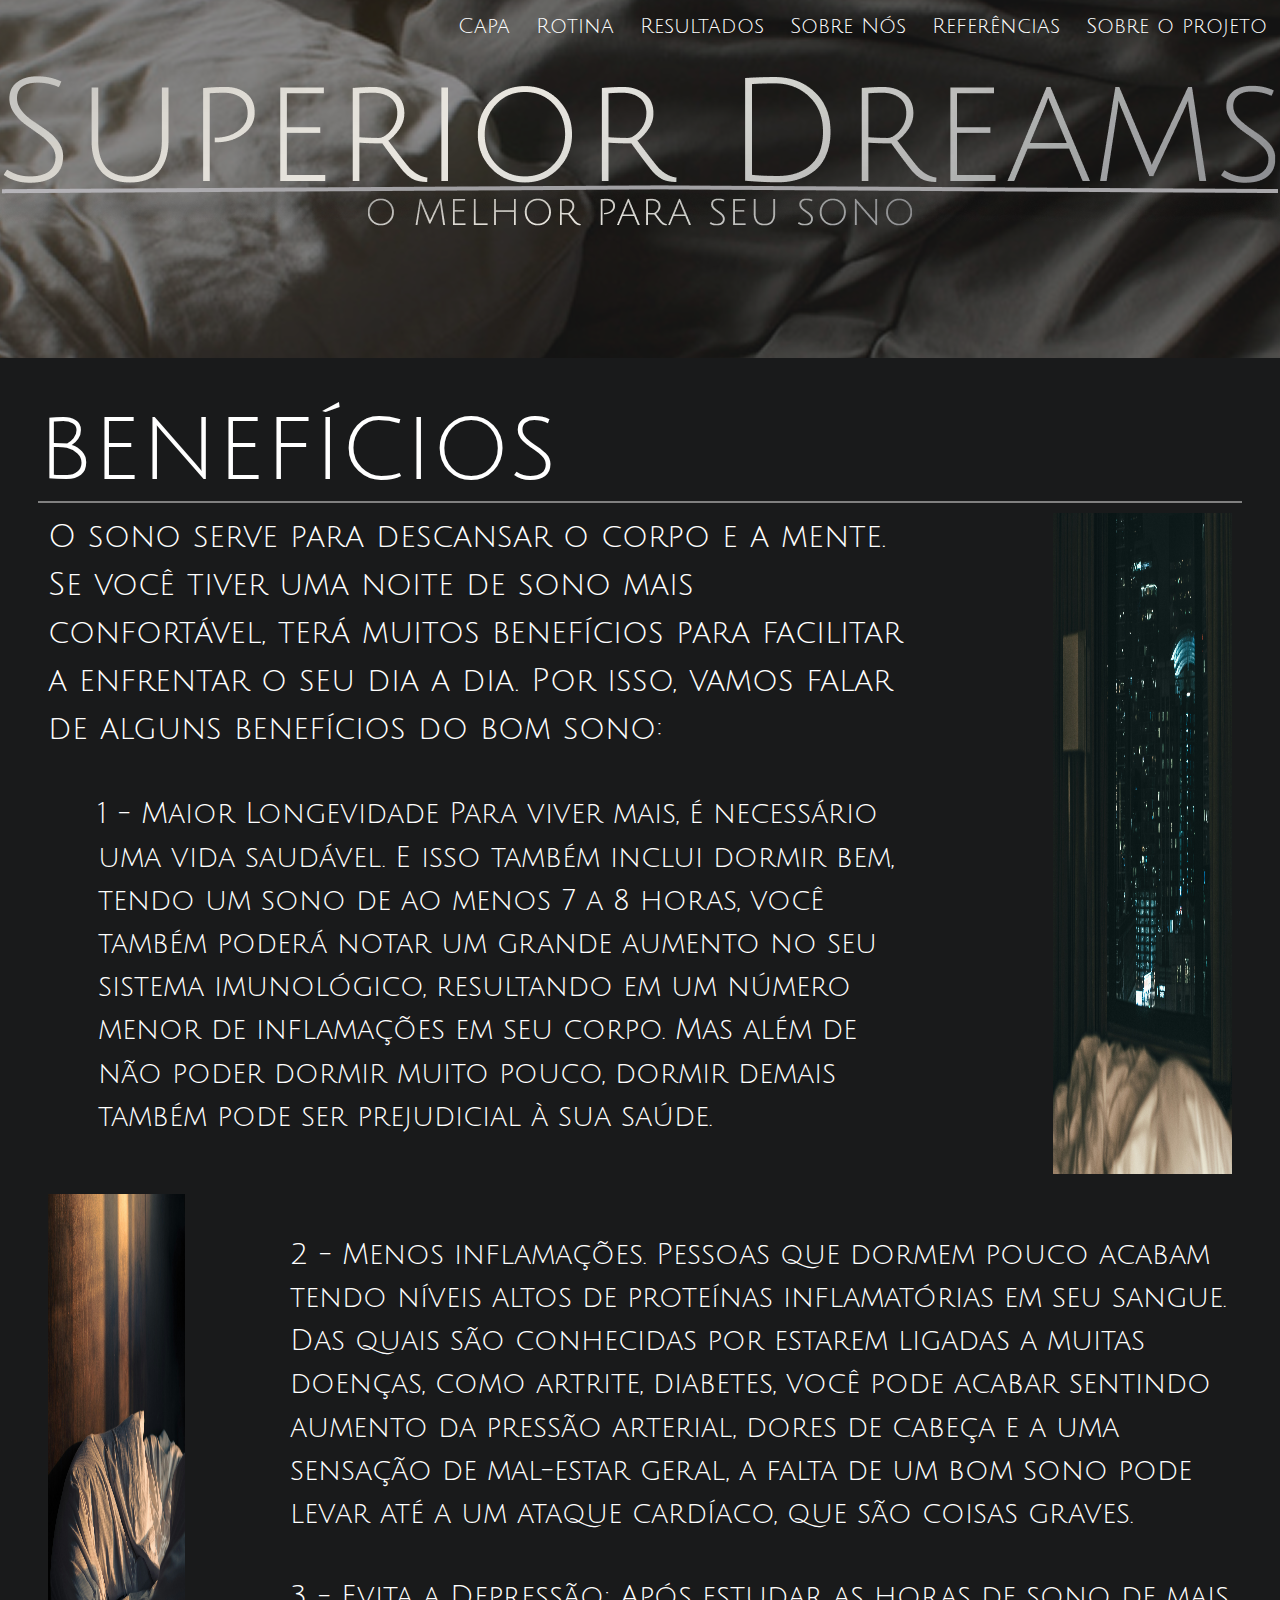
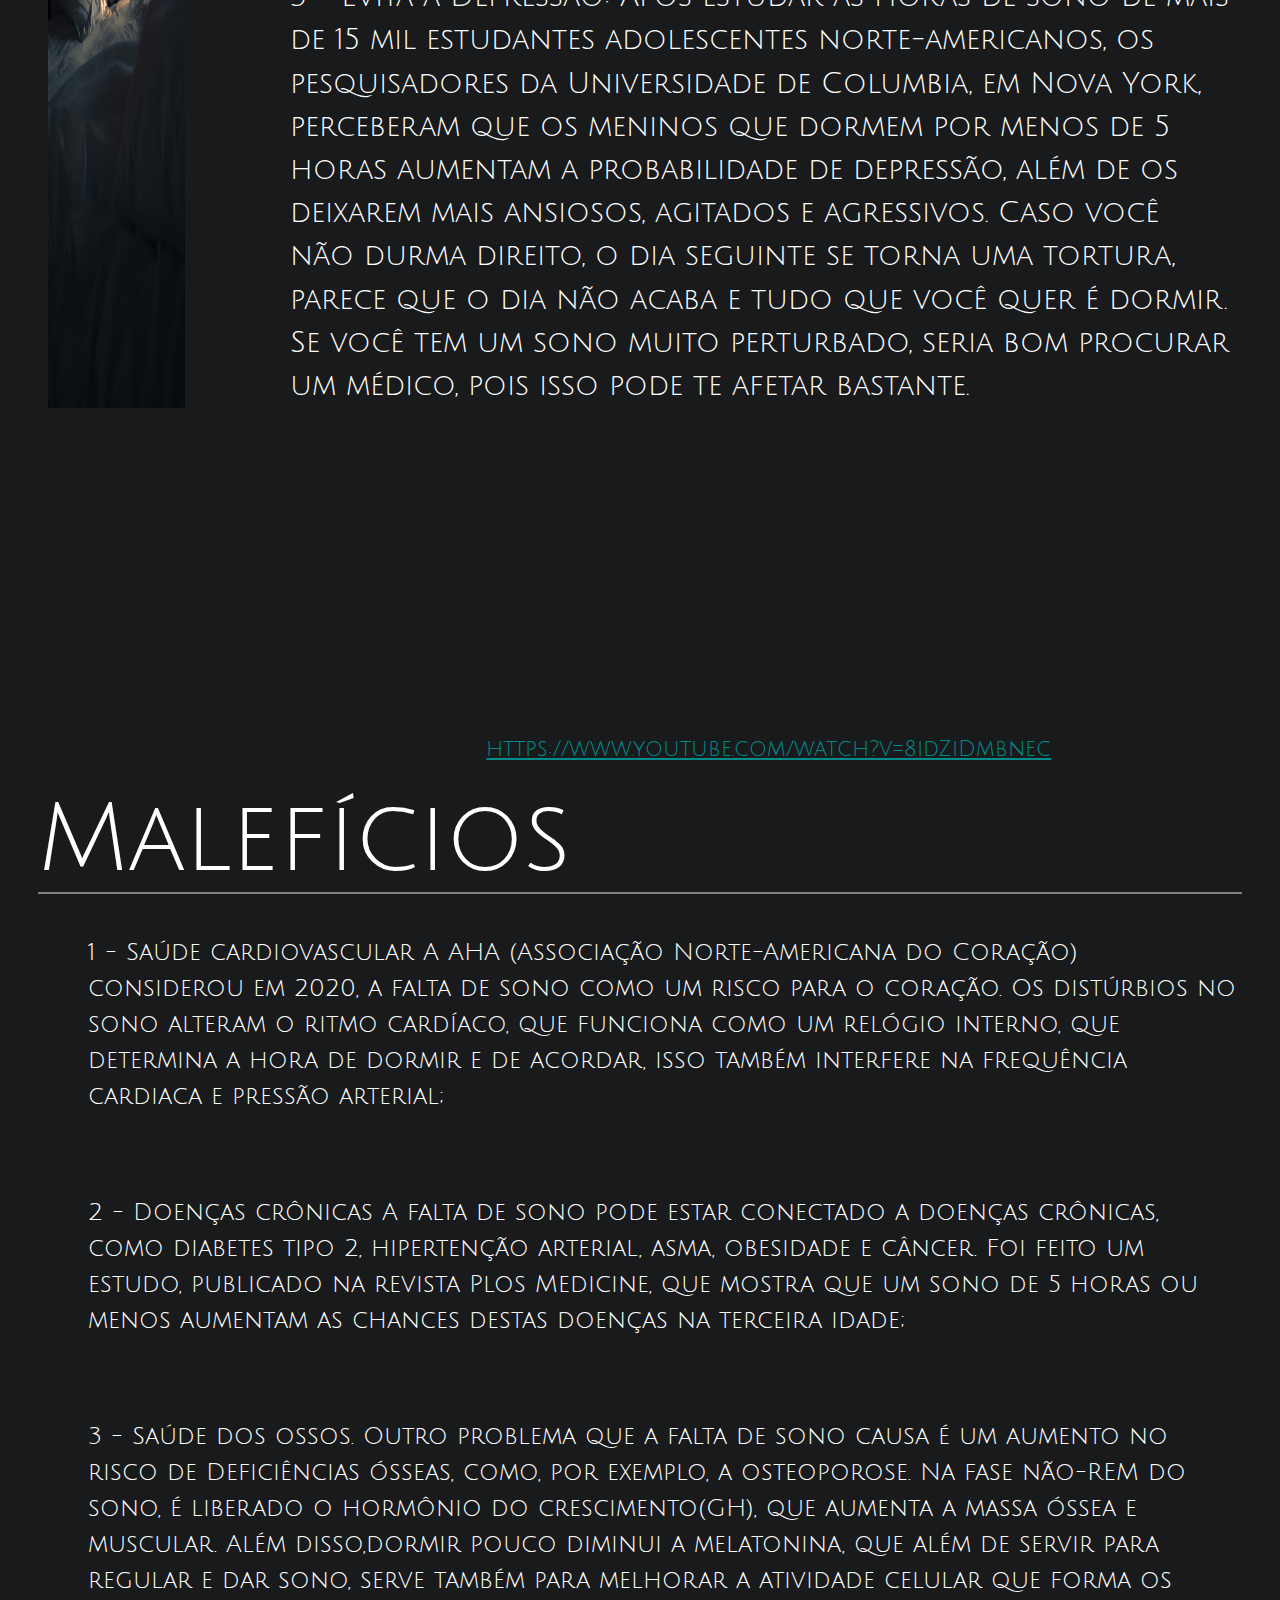
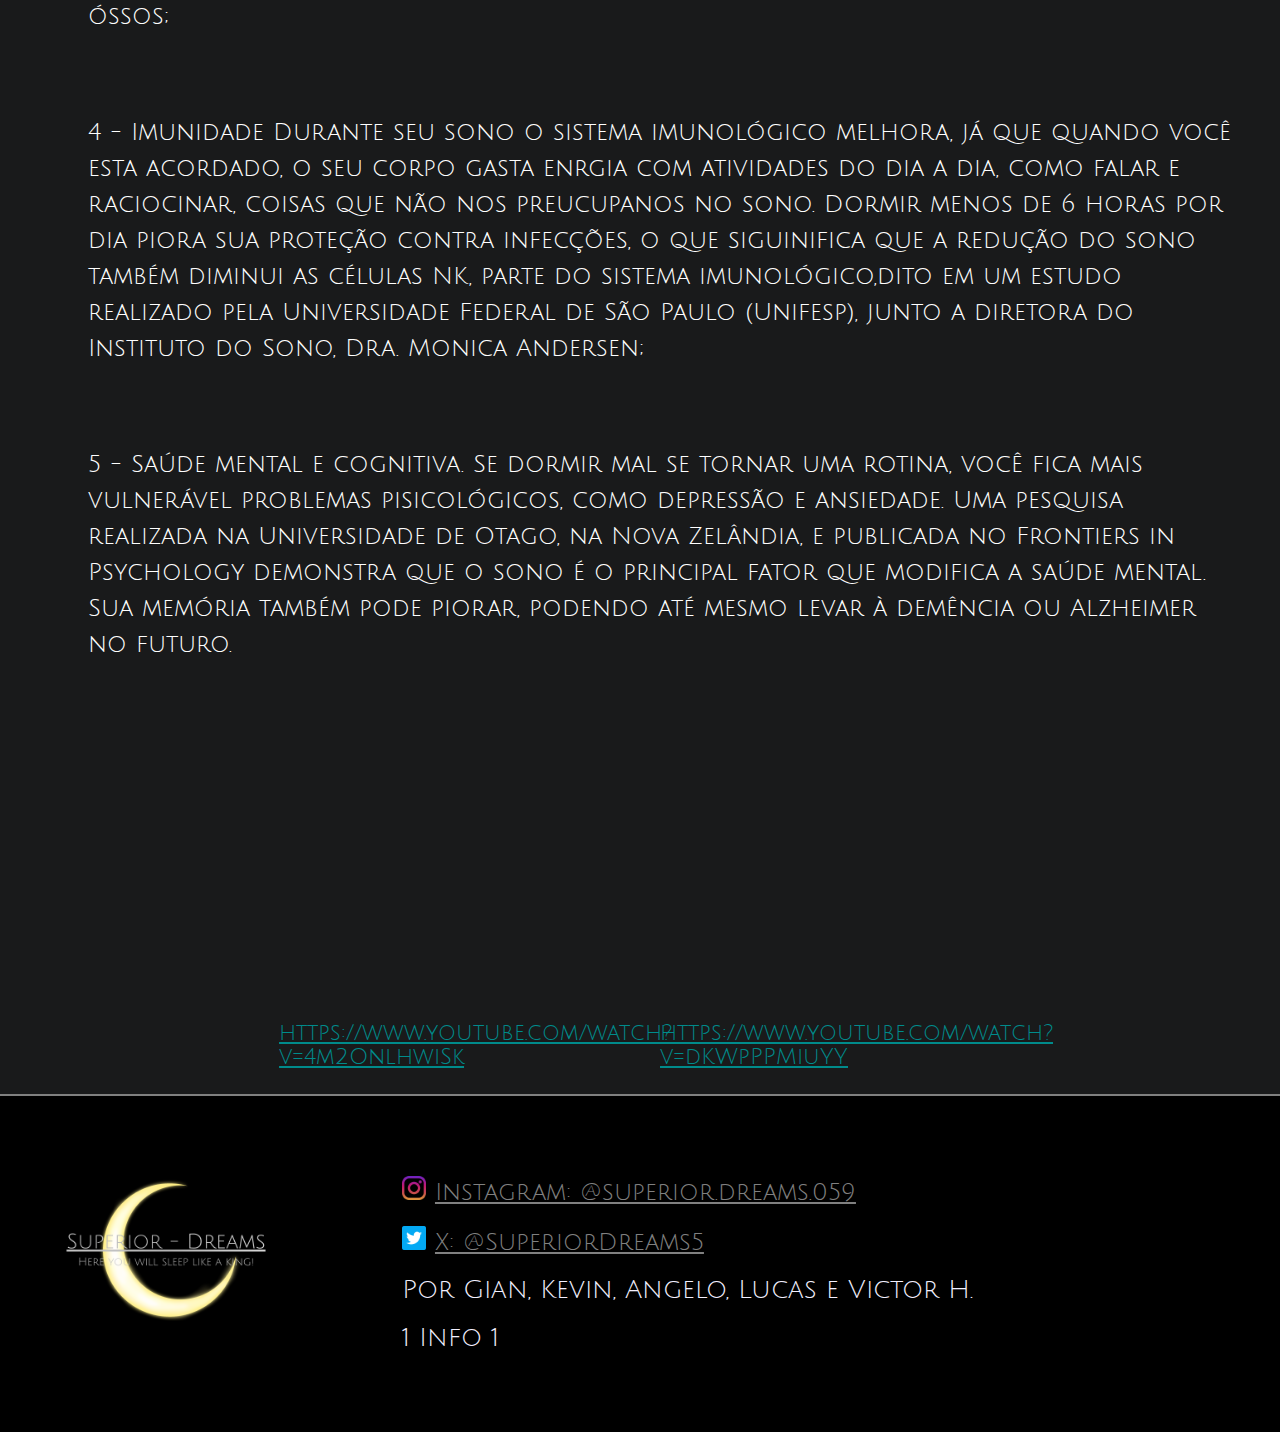
<file: Trabalho-Projeto/pag2.html>
<!DOCTYPE html>
<html lang="pt-br">

<head>
    <meta charset="UTF-8">
    <meta name="viewport" content="width=device-width, initial-scale=1.0">
    <title>pag2</title>
    <link rel="stylesheet" href="css/reset.css">
    <link rel="stylesheet" href="css/stylepag2.css">
</head>

<body>

    <header>
        <nav>


            <ul>
                <li>
                    <a href="index.html">Capa</a>
                </li>
                <li>
                    <a href="pag1.html">Rotina</a>
                </li>
                <li>
                    <a href="pag2.html"><span>Resultados</span></a>
                    <ul>
                        <li>
                            <a href="pag6.html">Saúde Mental</a>
                        </li>
                    </ul>
                </li>
                <li>
                    <a href="pag3.html">Sobre Nós</a>
                </li>
                <li>
                    <a href="pag4.html">Referências</a>
                </li>
                <li>
                    <a href="pag5.html">Sobre o projeto</a>
                </li>
                
            </ul>
        </nav>
    </header>

    <main>
        <section class="beneficio">
            <h1>benefícios</h1>
            <hr>
            <Div class="texto1">
                <div class="conteudo1">
                    <p>
                        O sono serve para descansar o corpo e a mente. Se você tiver uma noite de sono mais confortável, terá muitos benefícios para facilitar a enfrentar o seu dia a dia. Por isso, vamos falar de alguns benefícios do bom sono:
                    </p>
                    <ul>
                        <li>
                            <p>
                                1 - Maior Longevidade
                                Para viver mais, é necessário uma vida saudável. E isso também inclui dormir bem, tendo um sono de ao menos 7 a 8 horas, você também poderá notar um grande aumento no seu sistema imunológico, resultando em um número menor de inflamações em seu corpo. Mas além de não poder dormir muito pouco, dormir demais também pode ser prejudicial à sua saúde.
                            </p>
                        </li>
                    </ul>
                </div>

                <div class="imagem1">
                    <img src="src/beneficios.jpg" alt="">
                </div>
            </Div>
        </section>

        <section class="beneficio2">

            <div class="texto2">

                <div class="imagem2">
                    <img src="src/beneficius2.jpg" alt="">
                </div>

                <div class="conteudo2">
                    <ul>
                        <li>
                            <p>
                                2 - Menos inflamações.
                                   Pessoas que dormem pouco acabam tendo níveis altos de proteínas inflamatórias em seu sangue. Das quais são conhecidas por estarem ligadas a muitas doenças, como artrite, diabetes, você pode acabar sentindo aumento da pressão arterial, dores de cabeça e a uma sensação de mal-estar geral, a falta de um bom sono pode levar até a um ataque cardíaco, que são coisas graves.
                            </p>
                        </li>
                        <li>
                            <p>
                                3 - Evita a Depressão:
                                    Após estudar as horas de sono de mais de 15 mil estudantes adolescentes norte-americanos, os pesquisadores da Universidade de Columbia, em Nova York, perceberam que os meninos que dormem por menos de 5 horas aumentam a probabilidade de depressão, além de os deixarem mais ansiosos, agitados e agressivos. Caso você não durma direito, o dia seguinte se torna uma tortura, parece que o dia não acaba e tudo que você quer é dormir.
                                    Se você tem um sono muito perturbado, seria bom procurar um médico, pois isso pode te afetar bastante.
                            </p>
                        </li>
                    </ul>
                </div>
            </div>
        </section>
        <section class="vid2">
            <iframe width="560" height="315" src="https://www.youtube.com/embed/8idZiDmbnec?si=DfV1iTRUAxNIaaaM"
                title="YouTube video player" frameborder="0"
                allow="accelerometer; autoplay; clipboard-write; encrypted-media; gyroscope; picture-in-picture; web-share"
                referrerpolicy="strict-origin-when-cross-origin" allowfullscreen></iframe>
            </a>
            <div class="link1">
                <a href="https://www.youtube.com/watch?v=8idZiDmbnec">https://www.youtube.com/watch?v=8idZiDmbnec</a>
            </div>

        </section>



        </section>
        <section class="maleficio">

            <div class="texto3">
                <h1>Malefícios</h1>
                <hr>

                <div class="conteudo3">
                    <ul>
                        <li>
                            <p>
                                1 - Saúde cardiovascular
                                A AHA (Associação Norte-Americana do Coração) considerou em 2020, a falta de sono como um risco para o coração. Os distúrbios no sono alteram o ritmo cardíaco, que funciona como um relógio interno, que determina a hora de dormir e de acordar, isso também interfere na frequência cardiaca e pressão arterial;

                            </p>
                        </li>
                        <li>
                            <p>
                                2 - Doenças crônicas
                                A falta de sono pode estar conectado a doenças crônicas, como diabetes tipo 2, hipertenção arterial, asma, obesidade e câncer. Foi feito um estudo, publicado na revista Plos Medicine, que mostra que um sono de 5 horas ou menos aumentam as chances destas doenças na terceira idade;



                            </p>
                        </li>

                        <li>
                            <p>
                                3 - Saúde dos ossos.
                                Outro problema que a falta de sono causa é um aumento no risco de Deficiências ósseas, como, por exemplo, a osteoporose. Na fase não-REM do sono, é liberado o hormônio do crescimento(GH), que aumenta a massa óssea e muscular. Além disso,dormir pouco diminui a melatonina, que além de servir para regular e dar sono, serve também para melhorar a atividade celular que forma os óssos;


                            </p>
                        </li>
                        <li>
                            <p>
                                4 - Imunidade
                                Durante seu sono o sistema imunológico melhora, já que quando você esta acordado, o seu corpo gasta enrgia com atividades do dia a dia, como falar e raciocinar, coisas que não nos preucupanos no sono. Dormir menos de 6 horas por dia piora sua proteção contra infecções, o que siguinifica que a redução do sono também diminui as células NK, parte do sistema imunológico,dito em um estudo realizado pela Universidade Federal de São Paulo (Unifesp), junto a diretora do Instituto do Sono, Dra. Monica Andersen;


                            </p>
                        </li>
                        <li>
                            <p>
                                5 - Saúde mental e cognitiva.
                                Se dormir mal se tornar uma rotina, você fica mais vulnerável problemas pisicológicos, como depressão e ansiedade. Uma pesquisa realizada na Universidade de Otago, na Nova Zelândia, e publicada no Frontiers in Psychology demonstra que o sono é o principal fator que modifica a saúde mental. Sua memória também pode piorar, podendo até mesmo levar à demência ou Alzheimer no futuro.
                            </p>
                        </li>
                    </ul>

                </div>
            </div>
        </section>

        <section class="vid1">
            <div class="uno">

                <iframe width="560" height="315" src="https://www.youtube.com/embed/4m2OnlhwiSk?si=fftohhTIm-ETigKg"
                    title="YouTube video player" frameborder="0"
                    allow="accelerometer; autoplay; clipboard-write; encrypted-media; gyroscope; picture-in-picture; web-share"
                    referrerpolicy="strict-origin-when-cross-origin" allowfullscreen></iframe>
                </a>
                <div class="link2">
                    <a
                        href="https://www.youtube.com/watch?v=4m2OnlhwiSk">https://www.youtube.com/watch?v=4m2OnlhwiSk</a>
                </div>

            </div>

            <div class="dos">
                <iframe width="560" height="315" src="https://www.youtube.com/embed/dKWpPPMiuYY?si=1KV_weqlMvZ73EdJ"
                    title="YouTube video player" frameborder="0"
                    allow="accelerometer; autoplay; clipboard-write; encrypted-media; gyroscope; picture-in-picture; web-share"
                    referrerpolicy="strict-origin-when-cross-origin" allowfullscreen></iframe>
                </a>
                <div class="link3">
                    <a
                        href="https://www.youtube.com/watch?v=dKWpPPMiuYY">https://www.youtube.com/watch?v=dKWpPPMiuYY</a>
                </div>

            </div>
        </section>
            
        <hr class="metido">

    </main>

    <footer>
        <div class="geral">
            <div class="logo">
                <img src="src/logo.png" alt="">
            </div>
            <div class="creators">
                <ul>
                    <li>
                        <span><img src="src/instagram.png" alt=""></span> 
                        
                        <a href="https://www.instagram.com/superior.dreams.059">Instagram: @superior.dreams.059</a>
                    </li>
                    <li>
                        <span><img src="src/twitter.png" alt=""></span>
                        <a href="https://x.com/SuperiorDreams5">X: @SuperiorDreams5</a>
                    </li>
                    <li>
                        <p>Por Gian, Kevin, Angelo, Lucas e Victor H.</p>
                    </li>
                    <li>
                       <p>1 Info 1</p>
                    </li>
                </ul>
            </div>
        </div>

    </footer>
</body>

</html>
</file>
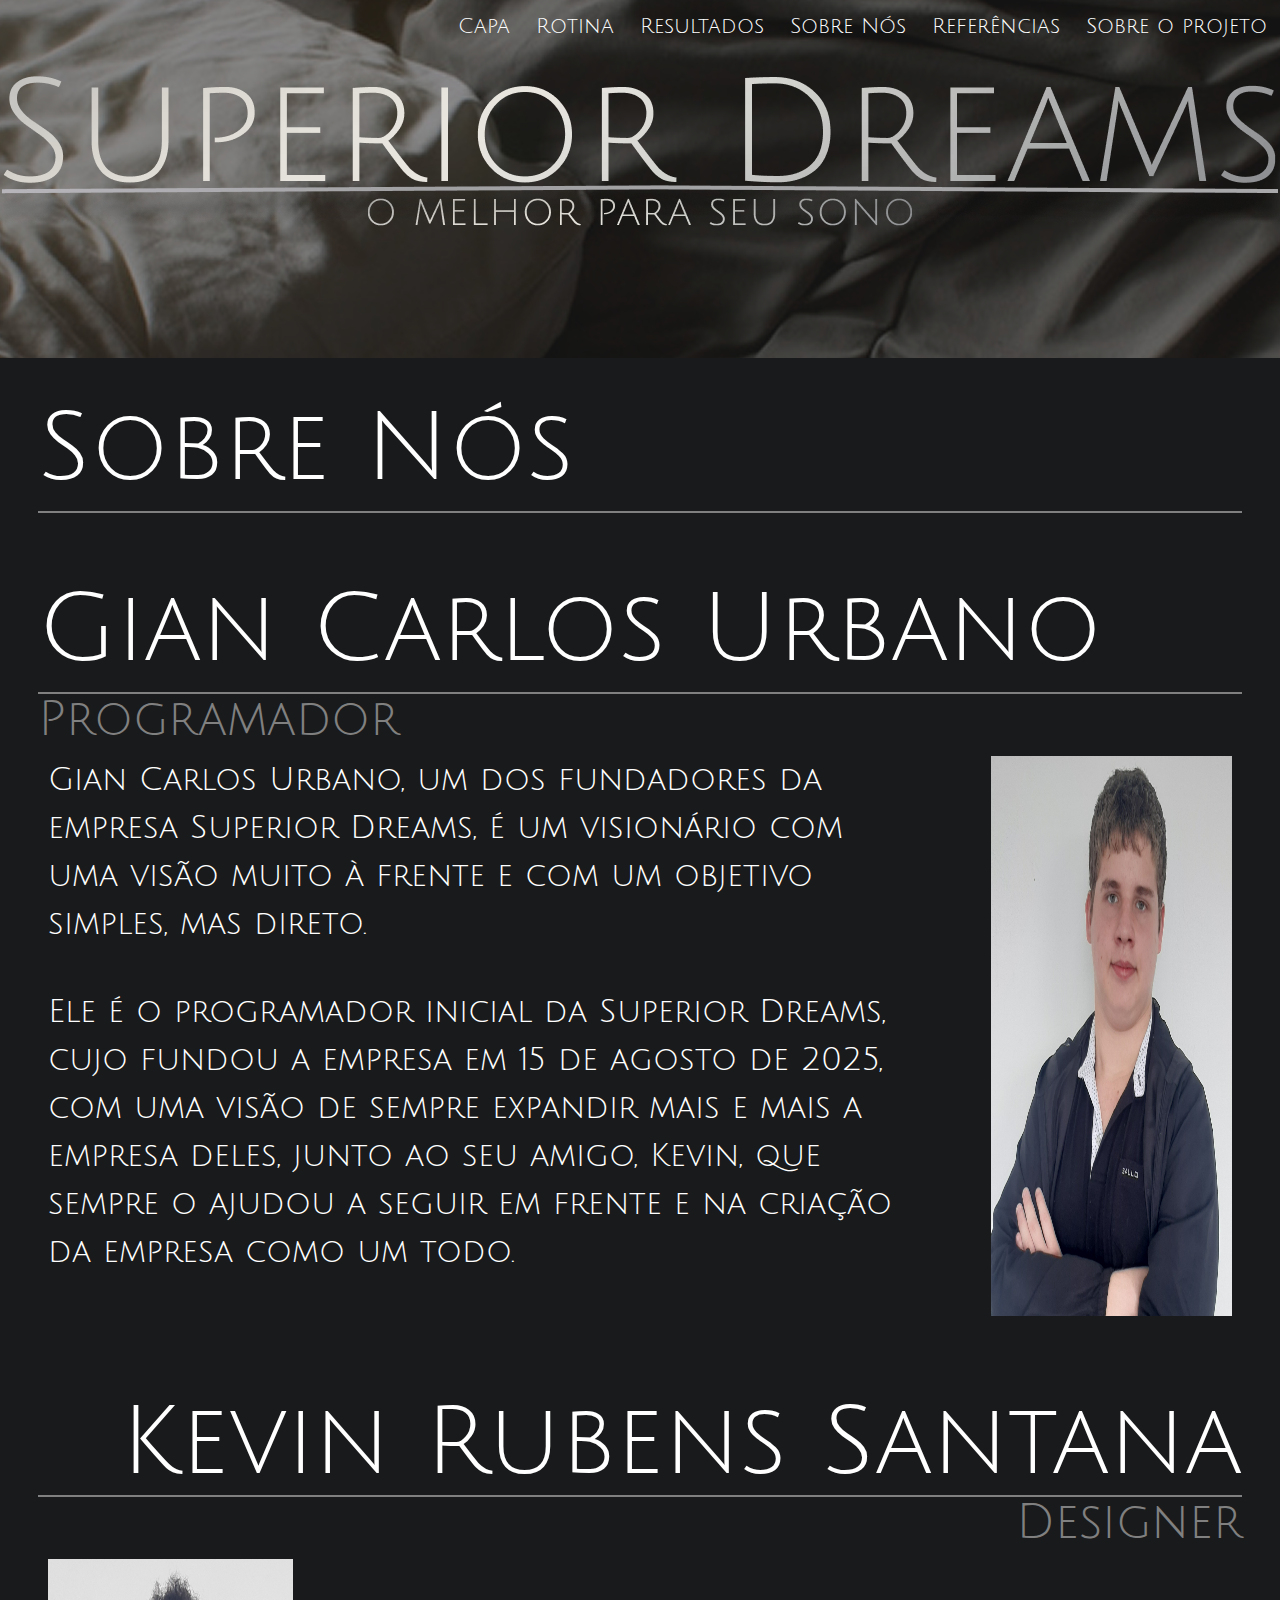
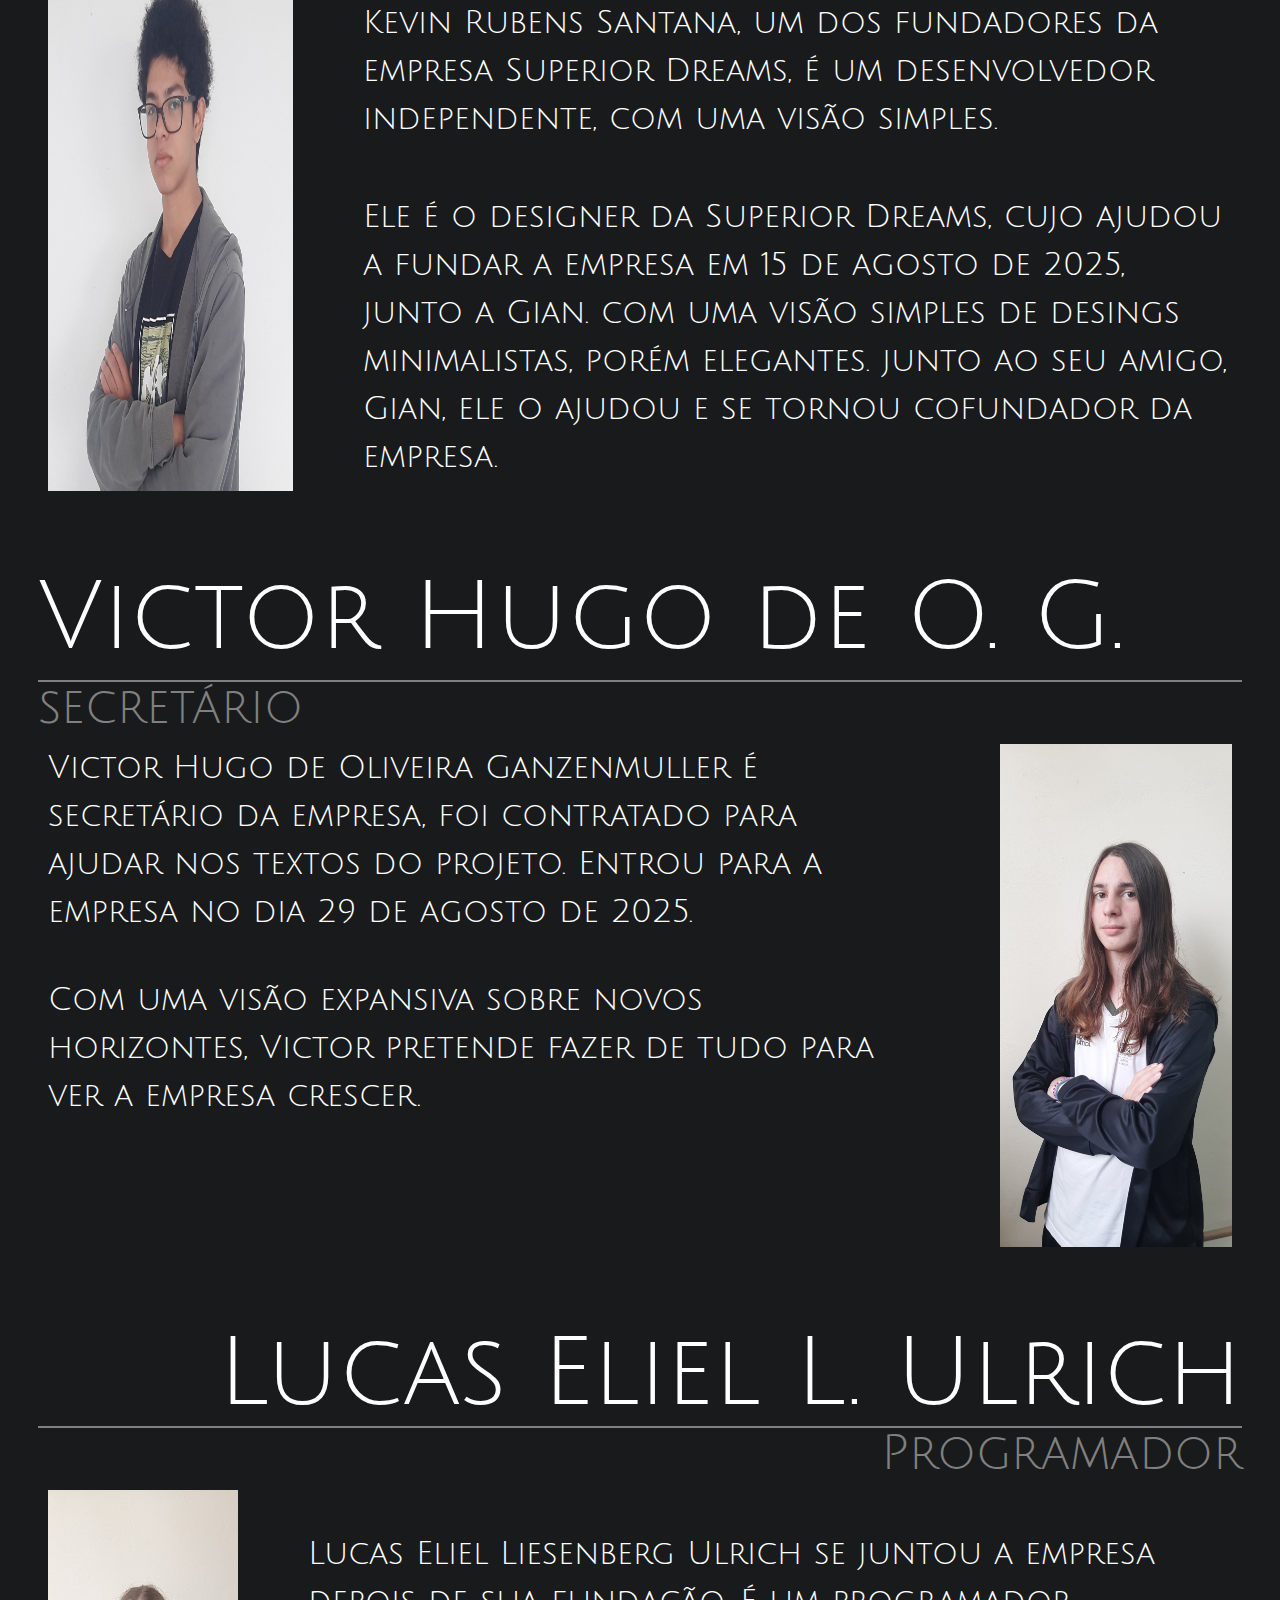
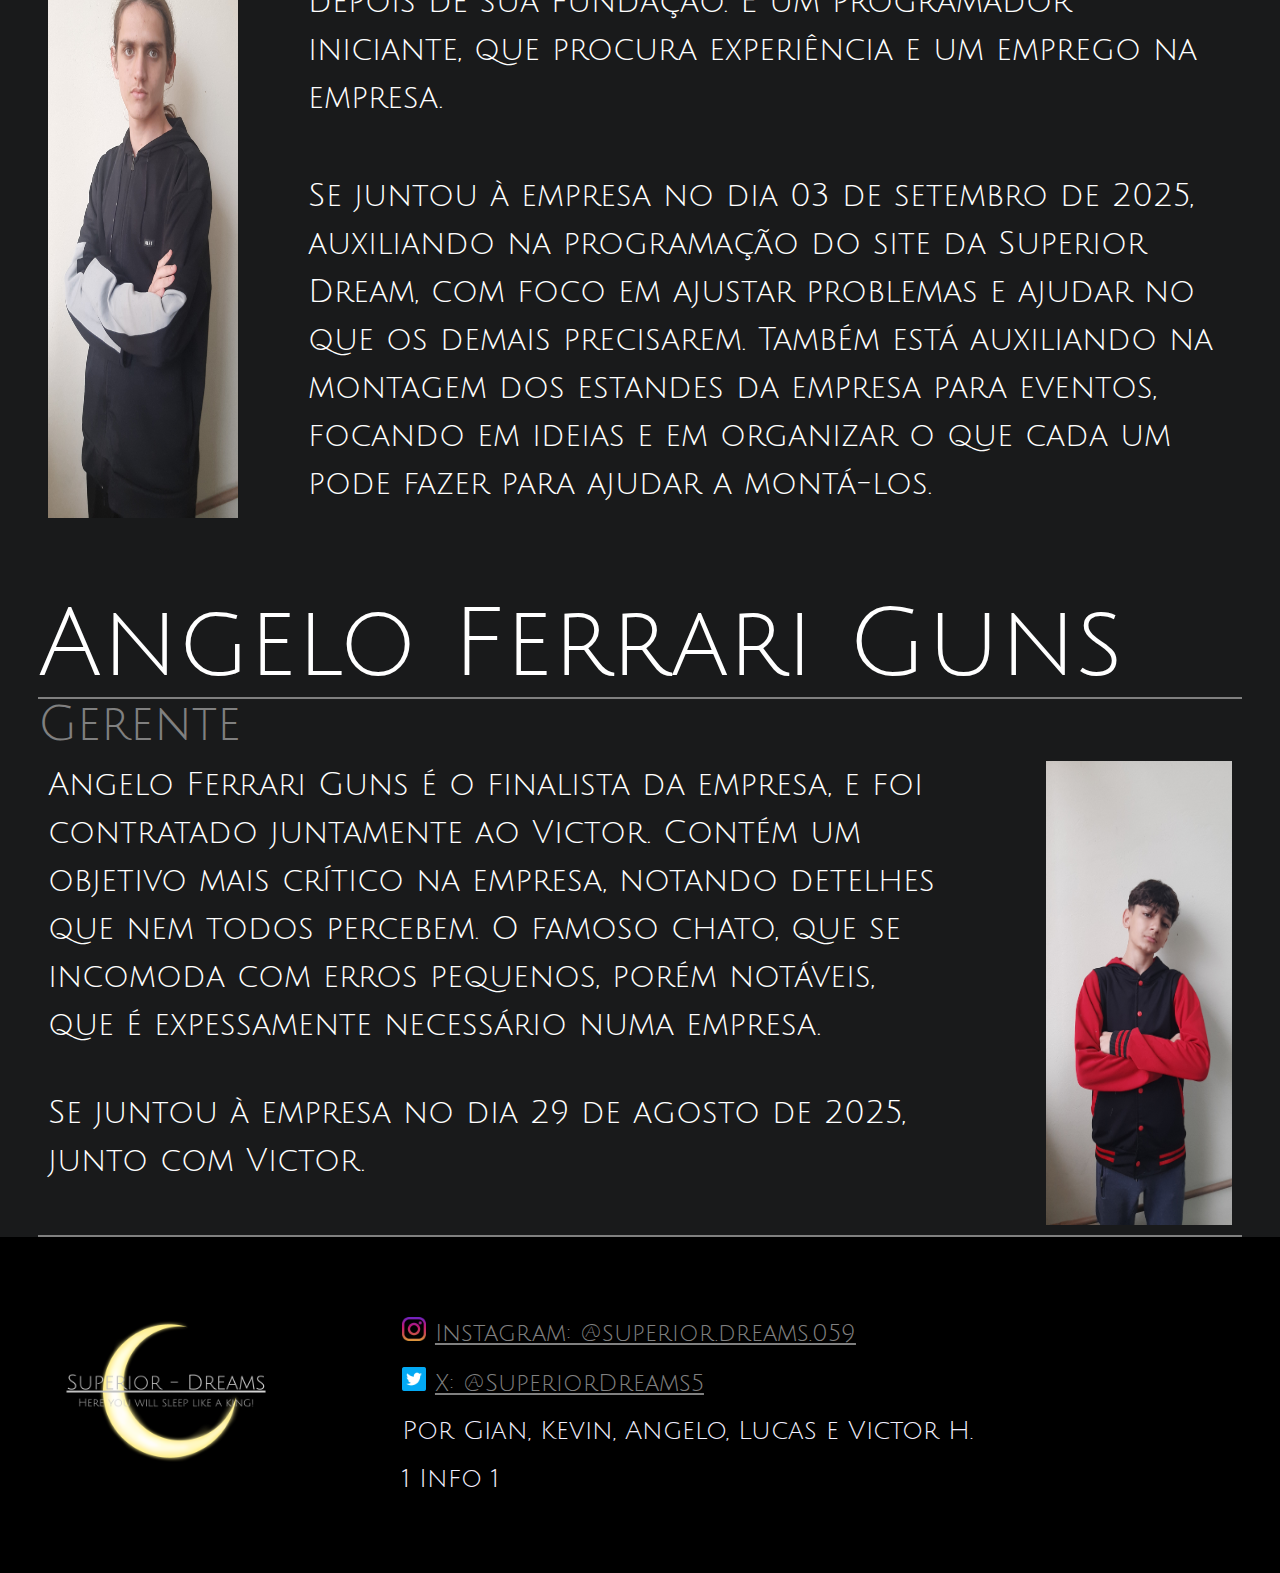
<file: Trabalho-Projeto/pag3.html>
<!DOCTYPE html>
<html lang="pt-br">

<head>
    <meta charset="UTF-8">
    <meta name="viewport" content="width=device-width, initial-scale=1.0">
    <title>pag3</title>
    <link rel="stylesheet" href="css/reset.css">
    <link rel="stylesheet" href="css/stylepag3.css">
</head>

<body>
    <header>
        <nav>

            <ul>
                <li>
                    <a href="index.html">Capa</a>
                </li>
                <li>
                    <a href="pag1.html">Rotina</a>
                </li>
                <li>
                    <a href="pag2.html">Resultados</a>
                </li>
                <li>
                    <a href="pag3.html"><span>Sobre Nós</span></a>
                </li>
                <li>
                    <a href="pag4.html">Referências</a>
                </li>
                <li>
                    <a href="pag5.html">Sobre o projeto</a>
                </li>
                
            </ul>

        </nav>
    </header>
    <main> 
        <section class="nos">
            <h1>Sobre Nós</h1>
            <hr>


            <div class="gian">
                <h1>Gian Carlos Urbano</h1>
                <hr>
                <h2>Programador</h2>
                <div class="nope">
                    <div class="texto3">
                        <p>
                            Gian Carlos Urbano, um dos fundadores da empresa Superior Dreams, é um visionário com uma
                            visão
                            muito à frente e com um objetivo simples, mas direto.
                        </p>
                        <p>
                            Ele é o programador inicial da Superior Dreams, cujo fundou a empresa em 15 de agosto de
                            2025,
                            com uma visão de sempre expandir mais e mais a empresa deles, junto ao seu amigo, Kevin, que sempre
                            o
                            ajudou a seguir em frente e na criação da empresa como um todo.
                        </p>
                    </div>
                    <div class="imagem1">
                        <img src="src/Gian.jpg" alt="">
                    </div>
                </div>
            </div>

        </section>

        <section class="nos2">
             <div class="kevin">
                <h1>Kevin Rubens Santana</h1>
                <hr>
                <h2>Designer</h2>
                

                
                <div class="nope2">

                    <div class="imagem2">
                            <img src="src/Kevin.jpg" alt="">
                        </div>

                    <div class="texto4">
                        <p>
                            Kevin Rubens Santana, um dos fundadores da empresa Superior Dreams, é um desenvolvedor
                            independente, com uma visão simples.
                        </p>
                        <p>
                            Ele é o designer da Superior Dreams, cujo ajudou a fundar a empresa em 15 de agosto de 2025, junto a
                            Gian. com uma visão simples de desings minimalistas, porém elegantes. junto ao seu amigo, Gian,
                            ele o ajudou e se tornou cofundador da empresa.
                        </p>

                    
                    </div>
                </div>

            </div>
            
        </section>

        <section class="nos3">
    


            <div class="victor">
                <h1>Victor Hugo de O. G.</h1>
                <hr>
                <h2>secretário</h2>
                <div class="nope3">
                    <div class="texto4">
                        <p>
                            Victor Hugo de Oliveira Ganzenmuller é secretário da empresa, foi contratado para ajudar nos textos do projeto. Entrou para a empresa no dia 29 de agosto de 2025. 
                        </p>
                        <p>
                            Com uma visão expansiva sobre novos horizontes, Victor pretende fazer de tudo para ver a empresa crescer.
                        </p>
                        
                    </div>
                    <div class="imagem3">
                        <img src="src/Victor.jpg" alt="">
                    </div>
                </div>
            </div>

        </section>

        <section class="nos4">
             <div class="lucas">
                <h1>Lucas Eliel L. Ulrich</h1>
                <hr>
                <h2>Programador</h2>
                

                
                <div class="nope4">

                    <div class="imagem4">
                            <img src="src/Lucas.jpg" alt="">
                        </div>

                    <div class="texto5">
                        <p>
                            Lucas Eliel Liesenberg Ulrich se juntou a empresa depois de sua fundação. É um programador iniciante, que procura experiência e um emprego na empresa.
                        </p>
                        <p>
                            Se juntou à empresa no dia 03 de setembro de 2025, auxiliando na programação do site da Superior Dream, com foco em ajustar problemas e ajudar no que os demais precisarem. Também está auxiliando na montagem dos estandes da empresa para eventos, focando em ideias e em organizar o que cada um pode fazer para ajudar a montá-los.
                        </p>

                    
                    </div>
                </div>

            </div>
            
        </section>

        <section class="nos5">


            <div class="angelo">
                <h1>Angelo Ferrari Guns</h1>
                <hr>
                <h2>Gerente</h2>
                <div class="nope5">
                    <div class="texto6">
                        <p>
                            Angelo Ferrari Guns é o finalista da empresa, e foi contratado juntamente ao Victor. Contém um objetivo mais
                            crítico na empresa, notando detelhes que nem todos percebem. O famoso chato, que se incomoda com erros pequenos, porém notáveis, que é expessamente necessário numa empresa.
                        </p>
                        <p>
                            Se juntou à empresa no dia 29 de agosto de 2025, junto com Victor.
                        </p>
                    </div>
                    <div class="imagem5">
                        <img src="src/Angelo.jpg" alt="">
                    </div>
                </div>
            </div>
            <hr>
        </section>

    </main>

    <footer>
        <div class="geral">
            <div class="logo">
                <img src="src/logo.png" alt="">
            </div>
            <div class="creators">
                <ul>
                    <li>
                        <span><img src="src/instagram.png" alt=""></span> 
                        
                        <a href="https://www.instagram.com/superior.dreams.059">Instagram: @superior.dreams.059</a>
                    </li>
                    <li>
                        <span><img src="src/twitter.png" alt=""></span>
                        <a href="https://x.com/SuperiorDreams5">X: @SuperiorDreams5</a>
                    </li>
                    <li>
                        <p>Por Gian, Kevin, Angelo, Lucas e Victor H.</p>
                    </li>
                    <li>
                        <p>1 Info 1</p>
                    </li>
                </ul>
            </div>
        </div>

    </footer>

</body>


</html>
</file>
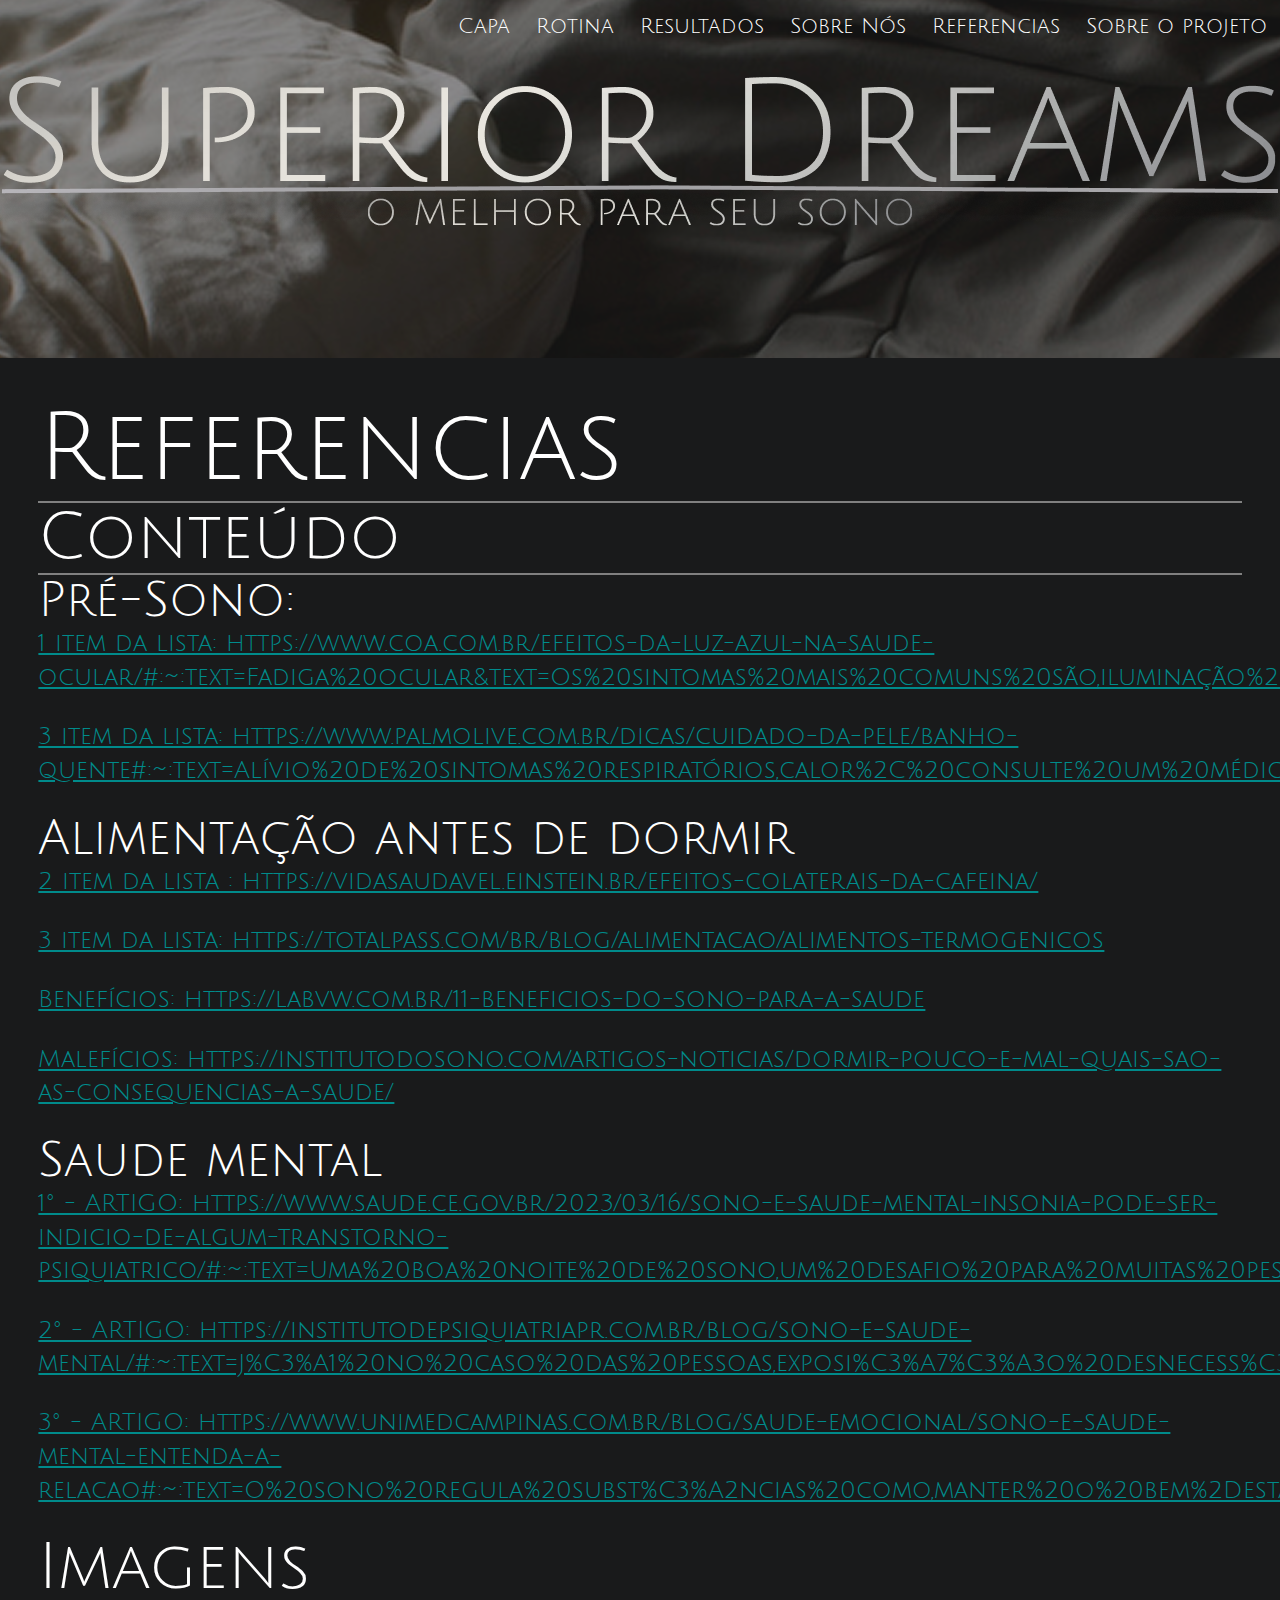
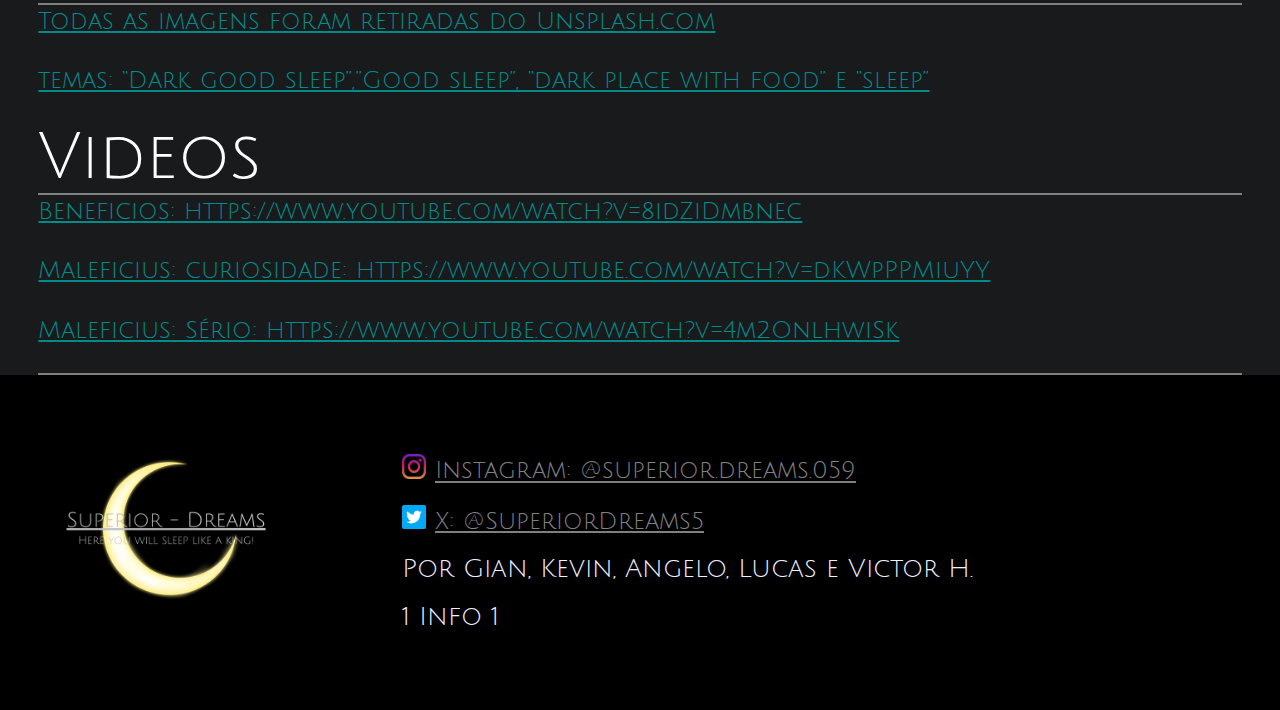
<file: Trabalho-Projeto/pag4.html>
<!DOCTYPE html>
<html lang="pt-br">

<head>
    <meta charset="UTF-8">
    <meta name="viewport" content="width=device-width, initial-scale=1.0">
    <title>pag3</title>
    <link rel="stylesheet" href="css/reset.css">
    <link rel="stylesheet" href="css/stylepag4.css">
</head>

<body>
    <header>
        <nav>

            <ul>
                <li>
                    <a href="index.html">Capa</a>
                </li>
                <li>
                    <a href="pag1.html">Rotina</a>
                </li>
                <li>
                    <a href="pag2.html">Resultados</a>
                </li>
                <li>
                    <a href="pag3.html">Sobre Nós</a>
                </li>
                <li>
                    <a href="pag4.html"><span>Referencias</span></a>
                </li>
                <li>
                    <a href="pag5.html">Sobre o projeto</a>
                </li>
                
            </ul>
        </nav>
    </header>

    <section class="referencias">
        <h1>Referencias</h1>
        <hr>
        <h2>Conteúdo</h2>
        <hr>

        <div class="presono">
            <h3>Pré-Sono:</h3>

            <ul>
                <li>
                    <a
                        href="https://www.coa.com.br/efeitos-da-luz-azul-na-saude-ocular/#:~:text=Fadiga%20ocular&text=Os%20sintomas%20mais%20comuns%20são,iluminação%20emitidos%20por%20aparelhos%20digitais.">1
                        item da lista:
                        https://www.coa.com.br/efeitos-da-luz-azul-na-saude-ocular/#:~:text=Fadiga%20ocular&text=Os%20sintomas%20mais%20comuns%20são,iluminação%20emitidos%20por%20aparelhos%20digitais.</a>
                </li>

                <li>
                    <a
                        href=" https://www.palmolive.com.br/dicas/cuidado-da-pele/banho-quente#:~:text=Alívio%20de%20sintomas%20respiratórios,calor%2C%20consulte%20um%20médico%20antes.">
                        3 item da lista:
                        https://www.palmolive.com.br/dicas/cuidado-da-pele/banho-quente#:~:text=Alívio%20de%20sintomas%20respiratórios,calor%2C%20consulte%20um%20médico%20antes.</a>
                </li>
            </ul>
        </div>

        <div class="alimentacao">
            <h3>Alimentação antes de dormir</h3>

            <ul>
                <li>
                    <a href="https://vidasaudavel.einstein.br/efeitos-colaterais-da-cafeina/
">2 item da lista : https://vidasaudavel.einstein.br/efeitos-colaterais-da-cafeina/
                    </a>
                </li>
                <li>
                    <a href="https://totalpass.com/br/blog/alimentacao/alimentos-termogenicos">3 item da lista:
                        https://totalpass.com/br/blog/alimentacao/alimentos-termogenicos</a>
                </li>
            </ul>

        </div>

        <div class="bm">
            <ul>
                <li>
                    <a href="https://labvw.com.br/11-beneficios-do-sono-para-a-saude">Benefícios:
                        https://labvw.com.br/11-beneficios-do-sono-para-a-saude</a>
                </li>
                <li>
                    <a
                        href="https://institutodosono.com/artigos-noticias/dormir-pouco-e-mal-quais-sao-as-consequencias-a-saude/">Malefícios:
                        https://institutodosono.com/artigos-noticias/dormir-pouco-e-mal-quais-sao-as-consequencias-a-saude/</a>
                </li>
            </ul>

        </div>

        <div class="saude">
            <h3>Saude mental</h3>

            <ul>
                <li>
                    <a
                        href=" https://www.saude.ce.gov.br/2023/03/16/sono-e-saude-mental-insonia-pode-ser-indicio-de-algum-transtorno-psiquiatrico/#:~:text=Uma%20boa%20noite%20de%20sono,um%20desafio%20para%20muitas%20pessoas.">
                        1° - ARTIGO:
                        https://www.saude.ce.gov.br/2023/03/16/sono-e-saude-mental-insonia-pode-ser-indicio-de-algum-transtorno-psiquiatrico/#:~:text=Uma%20boa%20noite%20de%20sono,um%20desafio%20para%20muitas%20pessoas.</a>
                </li>
                <li>
                    <a
                        href="https://institutodepsiquiatriapr.com.br/blog/sono-e-saude-mental/#:~:text=J%C3%A1%20no%20caso%20das%20pessoas,exposi%C3%A7%C3%A3o%20desnecess%C3%A1ria%20ao%20estresse%20emocional.">2°
                        - ARTIGO:
                        https://institutodepsiquiatriapr.com.br/blog/sono-e-saude-mental/#:~:text=J%C3%A1%20no%20caso%20das%20pessoas,exposi%C3%A7%C3%A3o%20desnecess%C3%A1ria%20ao%20estresse%20emocional.</a>
                </li>
                <li>
                    <a
                        href="https://www.unimedcampinas.com.br/blog/saude-emocional/sono-e-saude-mental-entenda-a-relacao#:~:text=O%20sono%20regula%20subst%C3%A2ncias%20como,manter%20o%20bem%2Destar%20emocional;&text=problemas%20de%20tomada%20de%20decis%C3%A3o,e%20tomar%20decis%C3%B5es%20com%20clareza.">
                        3° - ARTIGO:
                        https://www.unimedcampinas.com.br/blog/saude-emocional/sono-e-saude-mental-entenda-a-relacao#:~:text=O%20sono%20regula%20subst%C3%A2ncias%20como,manter%20o%20bem%2Destar%20emocional;&text=problemas%20de%20tomada%20de%20decis%C3%A3o,e%20tomar%20decis%C3%B5es%20com%20clareza.</a>
                </li>
            </ul>

        </div>

        <h2>Imagens</h2>
        <hr>
         
        <div class="fonte">
            <ul>
                <li>
                    <p>Todas as imagens foram retiradas do Unsplash.com</p>
                </li>
                <li>
                    <p>temas: “Dark good sleep”,”Good sleep”, “dark place with food” e “sleep”</p>
                </li>
            </ul>

        </div>

        <h2>Videos</h2>
        <hr>

        <div class="links">
            <ul>
                <li>
                    <a href="https://www.youtube.com/watch?v=8idZiDmbnec">Beneficios: https://www.youtube.com/watch?v=8idZiDmbnec</a>
                </li>
                <li>
                    <a href="https://www.youtube.com/watch?v=dKWpPPMiuYY">Maleficius: curiosidade: https://www.youtube.com/watch?v=dKWpPPMiuYY</a>
                </li>
                <li>
                    <a href="https://www.youtube.com/watch?v=4m2OnlhwiSk">Maleficius: Sério: https://www.youtube.com/watch?v=4m2OnlhwiSk</a>
                </li>
            </ul>

        </div>
        <hr>
    </section>
</body>
    <footer>
        <div class="geral">
            <div class="logo">
                <img src="src/logo.png" alt="">
            </div>
            <div class="creators">
                <ul>
                    <li>
                        <span><img src="src/instagram.png" alt=""></span> 
                        
                        <a href="https://www.instagram.com/superior.dreams.059">Instagram: @superior.dreams.059</a>
                    </li>
                    <li>
                        <span><img src="src/twitter.png" alt=""></span>
                        <a href="https://x.com/SuperiorDreams5">X: @SuperiorDreams5</a>
                    </li>
                    <li>
                        <p>Por Gian, Kevin, Angelo, Lucas e Victor H.</p>
                    </li>
                    <li>
                        <p>1 Info 1</p>
                    </li>
                </ul>
            </div>
        </div>
        
    </footer>


</html>
</file>
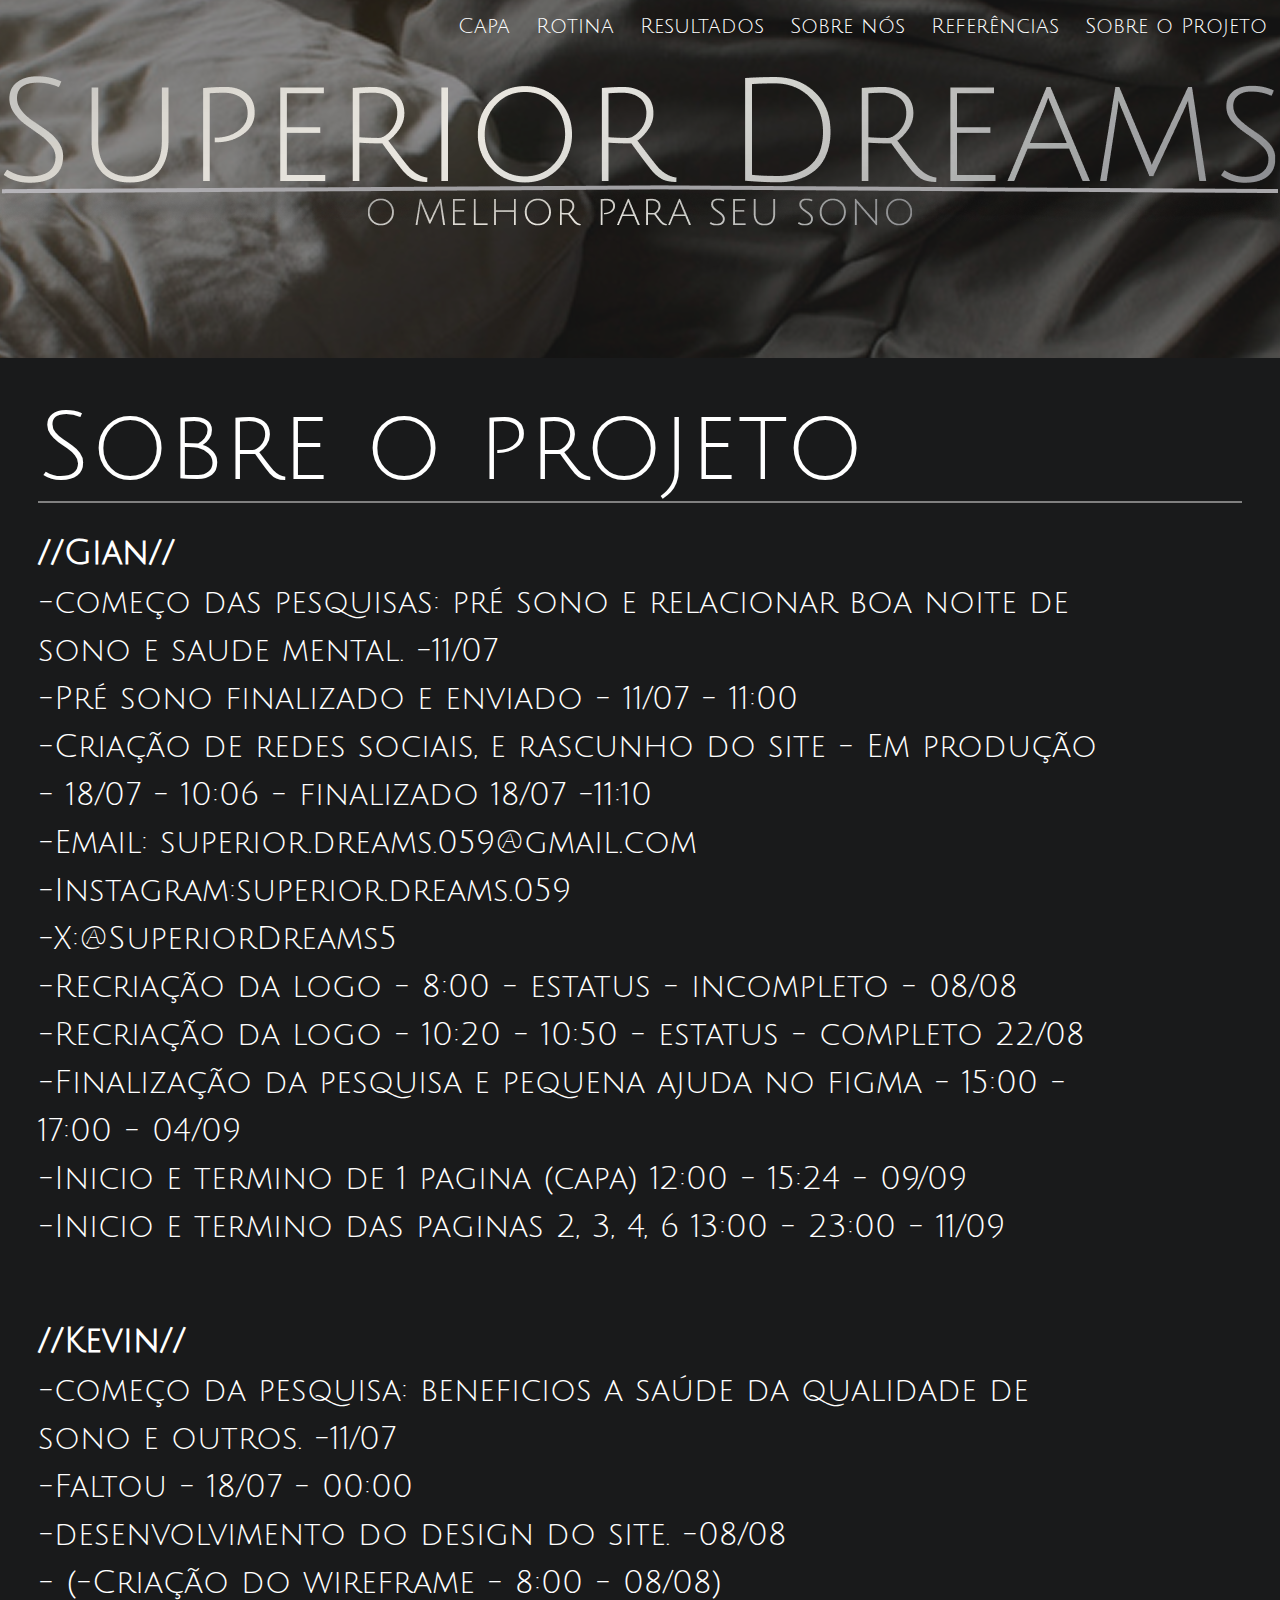
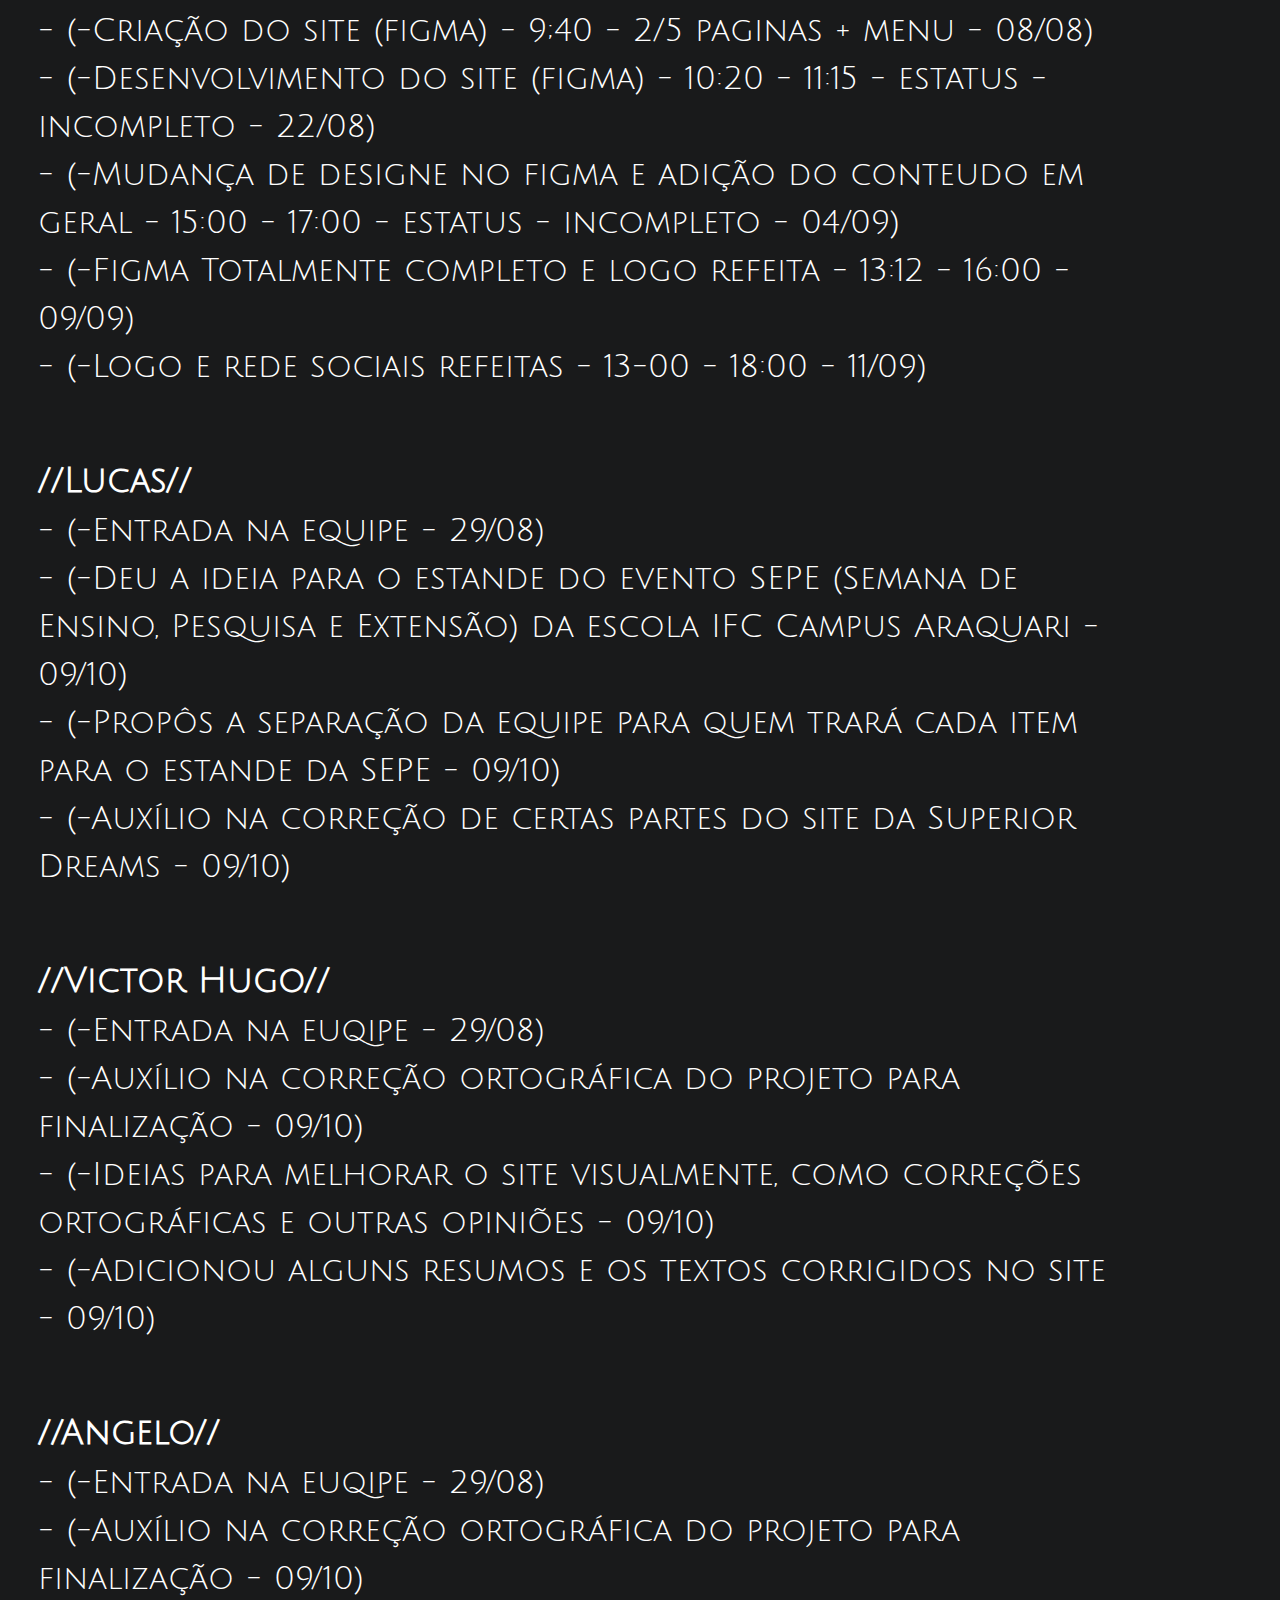
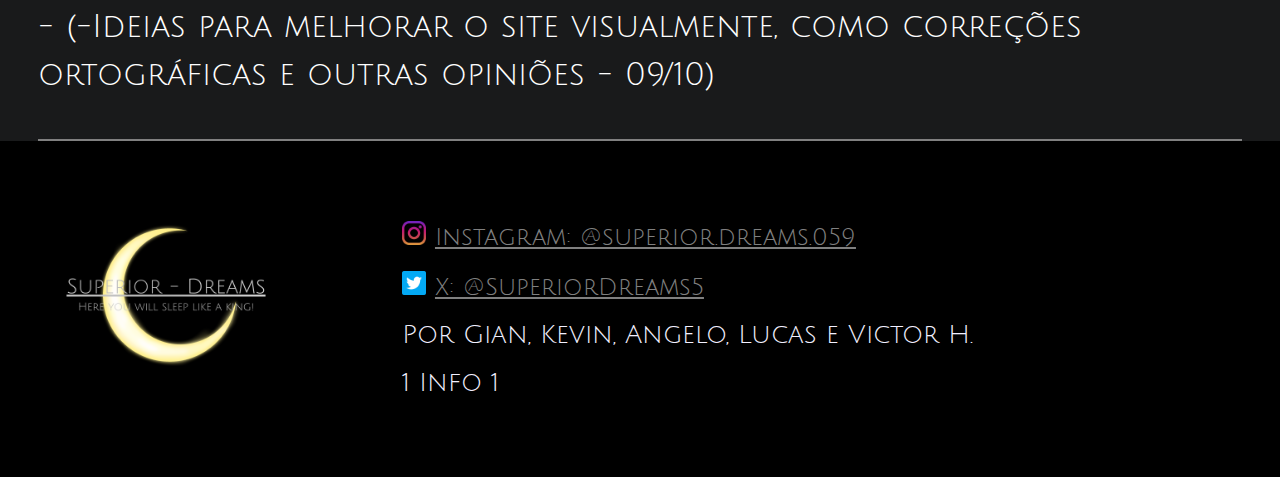
<file: Trabalho-Projeto/pag5.html>
<!DOCTYPE html>
<html lang="pt-br">

<head>
    <meta charset="UTF-8">
    <meta name="viewport" content="width=device-width, initial-scale=1.0">
    <title>pag3</title>
    <link rel="stylesheet" href="css/reset.css">
    <link rel="stylesheet" href="css/stylepag5.css">
</head>

<body>
    <header>
        <nav>


            <ul>
                <li>
                    <a href="index.html">Capa</a>
                </li>
                <li>
                    <a href="pag1.html">Rotina</a>
                </li>
                <li>
                    <a href="pag2.html">Resultados</a>
                </li>
                <li>
                    <a href="pag3.html">Sobre nós</a>
                </li>
                <li>
                    <a href="pag4.html">Referências</a>
                </li>
                <li>
                    <a href="pag5.html"><span>Sobre o Projeto</span></a>
                </li>
                
            </ul>

        </nav>
    </header>
    <main>
        <section class="projeto">
            <h1>Sobre o projeto</h1>
            <hr>

            <div>
                
                    <p>
                        <span>//Gian//</span> <br>
                        -começo das pesquisas: pré sono e relacionar boa noite de sono e saude mental. -11/07 <br>
                        -Pré sono finalizado e enviado - 11/07 - 11:00 <br>
                        -Criação de redes sociais, e rascunho do site - Em produção - 18/07 - 10:06 - finalizado 18/07 -11:10 <br>
                        -Email: superior.dreams.059@gmail.com <br>
                        -Instagram:superior.dreams.059 <br>
                        -X:@SuperiorDreams5 <br>
                        -Recriação da logo - 8:00 - estatus - incompleto - 08/08 <br>
                        -Recriação da logo - 10:20 - 10:50 - estatus - completo 22/08 <br>
                        -Finalização da pesquisa e pequena ajuda no figma - 15:00 - 17:00 - 04/09 <br>
                        -Inicio e termino de 1 pagina (capa) 12:00 - 15:24 - 09/09 <br>
                        -Inicio e termino das paginas 2, 3, 4, 6 13:00 - 23:00 - 11/09 
                    </p> 
                

            </div>
            <div>
                
                    <p>
                        <span>//Kevin//</span> <br>
                        -começo da pesquisa: beneficios a saúde da qualidade de sono e outros. -11/07 <br>
                        -Faltou - 18/07 - 00:00 <br>
                        -desenvolvimento do design do site. -08/08 <br>
                        - (-Criação do wireframe - 8:00 - 08/08) <br>
                        - (-Criação do site (figma) - 9;40 - 2/5 paginas + menu - 08/08) <br>
                        - (-Desenvolvimento do site (figma) - 10:20 - 11:15 - estatus - incompleto - 22/08) <br>
                        - (-Mudança de designe no figma e adição do conteudo em geral - 15:00 - 17:00 - estatus - incompleto - 04/09) <br>
                        - (-Figma Totalmente completo e logo refeita - 13:12 - 16:00 - 09/09) <br>
                        - (-Logo e rede sociais refeitas - 13-00 - 18:00 - 11/09)
                    </p>
                </div>
                <div>
                
                    <p>
                        <span>//Lucas//</span> <br>
                        - (-Entrada na equipe - 29/08) <br>
                        - (-Deu a ideia para o estande do evento SEPE (Semana de Ensino, Pesquisa e Extensão) da escola IFC Campus Araquari - 09/10) <br>
                        - (-Propôs a separação da equipe para quem trará cada item para o estande da SEPE - 09/10) <br>
                        - (-Auxílio na correção de certas partes do site da Superior Dreams - 09/10)
                    </p>
                </div>
                <div>
                    <p>
                        <span>//Victor Hugo//</span> <br>
                        - (-Entrada na euqipe - 29/08) <br>
                        - (-Auxílio na correção ortográfica do projeto para finalização - 09/10) <br>
                        - (-Ideias para melhorar o site visualmente, como correções ortográficas e outras opiniões - 09/10) <br>
                        - (-Adicionou alguns resumos e os textos corrigidos no site - 09/10)
                        
                    </p>
                </div>
                <div>
                    <p>
                        <span>//Angelo//</span> <br>
                        - (-Entrada na euqipe - 29/08) <br>
                        - (-Auxílio na correção ortográfica do projeto para finalização - 09/10) <br>
                        - (-Ideias para melhorar o site visualmente, como correções ortográficas e outras opiniões - 09/10) <br>
                        
                    </p>
                </div>
            <hr>
        </section>

    </main>
    

        <footer>
        <div class="geral">
            <div class="logo">
                <img src="src/logo.png" alt="">
            </div>
            <div class="creators">
                <ul>
                    <li>
                        <span><img src="src/instagram.png" alt=""></span> 
                        
                        <a href="https://www.instagram.com/superior.dreams.059">Instagram: @superior.dreams.059</a>
                    </li>
                    <li>
                        <span><img src="src/twitter.png" alt=""></span>
                        <a href="https://x.com/SuperiorDreams5">X: @SuperiorDreams5</a>
                    </li>
                    <li>
                        <p>Por Gian, Kevin, Angelo, Lucas e Victor H.</p>
                    </li>
                    <li>
                        <p>1 Info 1</p>
                    </li>
                </ul>
            </div>
        </div>

    </footer>
</body>
</file>
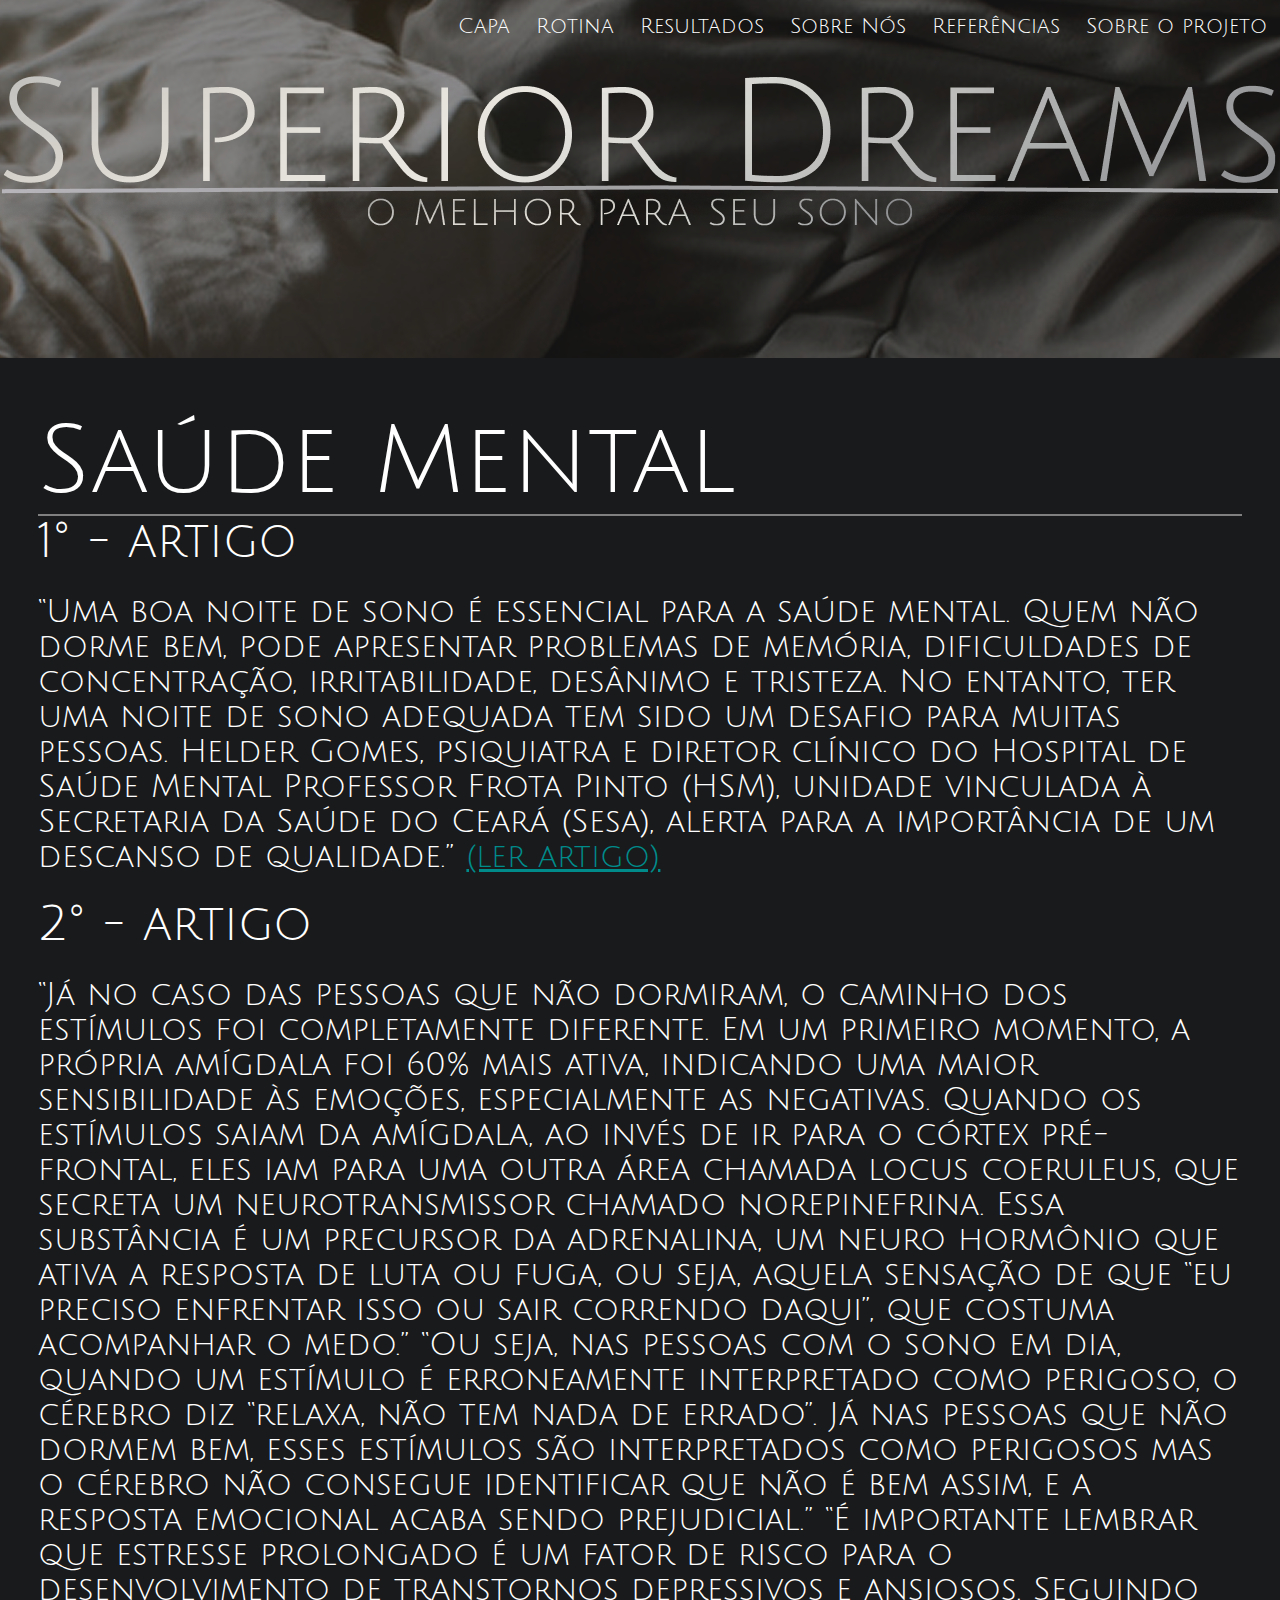
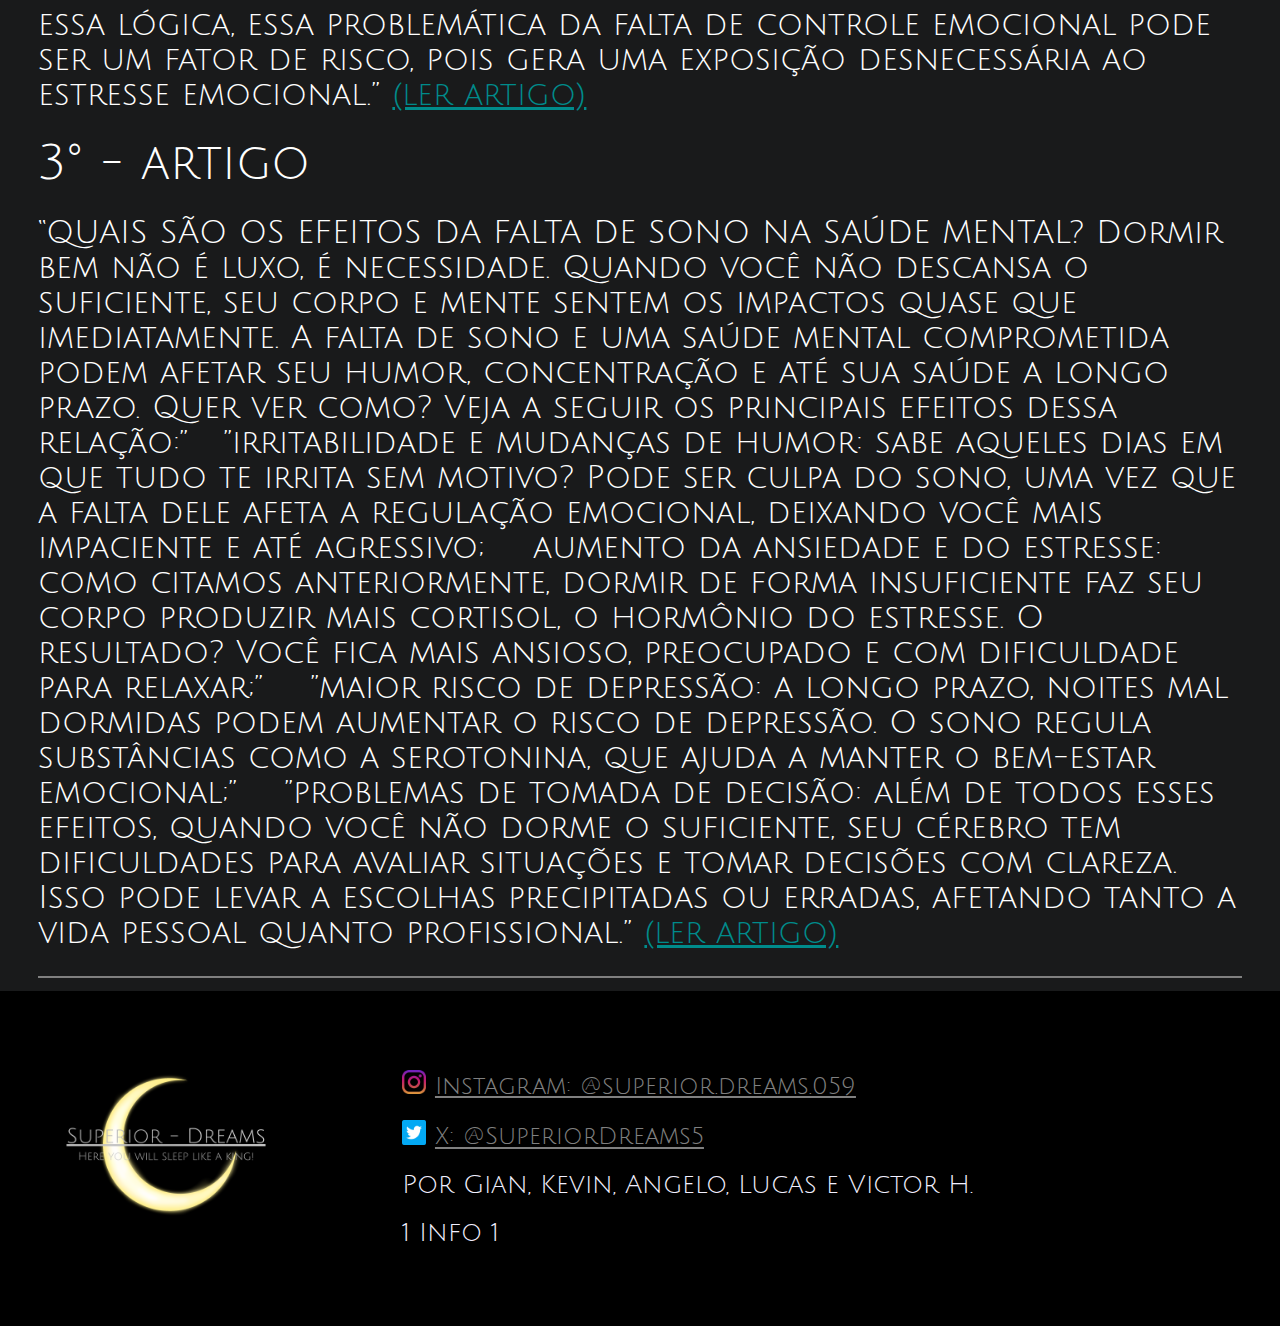
<file: Trabalho-Projeto/pag6.html>
<!DOCTYPE html>
<html lang="pt-br">

<head>
    <meta charset="UTF-8">
    <meta name="viewport" content="width=device-width, initial-scale=1.0">
    <title>pag6</title>
    <link rel="stylesheet" href="css/reset.css">
    <link rel="stylesheet" href="css/stylepag6.css">
</head>
<header>
    <nav>

        <ul>
            <li>
                <a href="index.html">Capa</a>
            </li>
            <li>
                <a href="pag1.html">Rotina</a>
            </li>
            <li>
                <a href="pag2.html">Resultados</a>
            </li>
            <li>
                <a href="pag3.html">Sobre Nós</a>
            </li>
            <li>
                <a href="pag4.html">Referências</a>
            </li>
            <li>
                <a href="pag5.html">Sobre o projeto</a>
            </li>
            
        </ul>
    </nav>
</header>

<body>
    <main>
        <section class="artigos">
            <h1>Saúde Mental</h1>
            <hr>
            <h2>1° - artigo</h2>

            <div class="primero">
                <p>“Uma boa noite de sono é essencial para a saúde mental. Quem não dorme bem, pode apresentar problemas
                    de memória, dificuldades de concentração, irritabilidade, desânimo e tristeza. No entanto, ter uma
                    noite de sono adequada tem sido um desafio para muitas pessoas. Helder Gomes, psiquiatra e diretor
                    clínico do Hospital de Saúde Mental Professor Frota Pinto (HSM), unidade vinculada à Secretaria da
                    Saúde do Ceará (Sesa), alerta para a importância de um descanso de qualidade.”
                    <span><a
                            href="https://www.saude.ce.gov.br/2023/03/16/sono-e-saude-mental-insonia-pode-ser-indicio-de-algum-transtorno-psiquiatrico/#:~:text=Uma%20boa%20noite%20de%20sono,um%20desafio%20para%20muitas%20pessoas.">(ler
                            artigo)</a></span>
                </p>

            </div>

            <h2>2° - artigo</h2>
            <div class="segundo">
                <p>“Já no caso das pessoas que não dormiram, o caminho dos estímulos foi completamente diferente. Em um
                    primeiro momento, a própria amígdala foi 60% mais ativa, indicando uma maior sensibilidade às
                    emoções, especialmente as negativas. Quando os estímulos saiam da amígdala, ao invés de ir para o
                    córtex pré-frontal, eles iam para uma outra área chamada locus coeruleus, que secreta um
                    neurotransmissor chamado norepinefrina. Essa substância é um precursor da adrenalina, um neuro
                    hormônio que ativa a resposta de luta ou fuga, ou seja, aquela sensação de que “eu preciso enfrentar
                    isso ou sair correndo daqui”, que costuma acompanhar o medo.”

                    “Ou seja, nas pessoas com o sono em dia, quando um estímulo é erroneamente interpretado como
                    perigoso, o cérebro diz “relaxa, não tem nada de errado”. Já nas pessoas que não dormem bem, esses
                    estímulos são interpretados como perigosos mas o cérebro não consegue identificar que não é bem
                    assim, e a resposta emocional acaba sendo prejudicial.”

                    “É importante lembrar que estresse prolongado é um fator de risco para o desenvolvimento de
                    transtornos depressivos e ansiosos. Seguindo essa lógica, essa problemática da falta de controle
                    emocional pode ser um fator de risco, pois gera uma exposição desnecessária ao estresse
                    emocional.”
                    <span> <a
                            href="https://institutodepsiquiatriapr.com.br/blog/sono-e-saude-mental/#:~:text=J%C3%A1%20no%20caso%20das%20pessoas,exposi%C3%A7%C3%A3o%20desnecess%C3%A1ria%20ao%20estresse%20emocional.">(ler
                            artigo)</a></span>
                </p>

            </div>

            <h2>3° - artigo</h2>
            <div class="terceiro">
                <p>“QUAIS SÃO OS EFEITOS DA FALTA DE SONO NA SAÚDE MENTAL?
                    Dormir bem não é luxo, é necessidade. Quando você não descansa o suficiente, seu corpo e mente
                    sentem os impactos quase que imediatamente.
                    A falta de sono e uma saúde mental comprometida podem afetar seu humor, concentração e até sua saúde
                    a longo prazo. Quer ver como? Veja a seguir os principais efeitos dessa relação:”

                      ”irritabilidade e mudanças de humor: sabe aqueles dias em que tudo te irrita sem motivo? Pode ser
                    culpa do sono, uma vez que a falta dele afeta a regulação emocional, deixando você mais impaciente e
                    até agressivo;
                       aumento da ansiedade e do estresse: como citamos anteriormente, dormir de forma insuficiente faz
                    seu corpo produzir mais cortisol, o hormônio do estresse. O resultado? Você fica mais ansioso,
                    preocupado e com dificuldade para relaxar;”

                       ”maior risco de depressão: a longo prazo, noites mal dormidas podem aumentar o risco de
                    depressão. O sono regula substâncias como a serotonina, que ajuda a manter o bem-estar emocional;”

                       ”problemas de tomada de decisão: além de todos esses efeitos, quando você não dorme o suficiente,
                    seu cérebro tem dificuldades para avaliar situações e tomar decisões com clareza. Isso pode levar a
                    escolhas precipitadas ou erradas, afetando tanto a vida pessoal quanto profissional.”
                    <span> <a
                            href="https://www.unimedcampinas.com.br/blog/saude-emocional/sono-e-saude-mental-entenda-a-relacao#:~:text=O%20sono%20regula%20subst%C3%A2ncias%20como,manter%20o%20bem%2Destar%20emocional;&text=problemas%20de%20tomada%20de%20decis%C3%A3o,e%20tomar%20decis%C3%B5es%20com%20clareza.">(ler
                            artigo)</a></span>
                </p>

            </div>
            <hr>
        </section>
    </main>

    <footer>
        <div class="geral">
            <div class="logo">
                <img src="src/logo.png" alt="">
            </div>
            <div class="creators">
                <ul>
                    <li>
                        <span><img src="src/instagram.png" alt=""></span> 
                        
                        <a href="https://www.instagram.com/superior.dreams.059">Instagram: @superior.dreams.059</a>
                    </li>
                    <li>
                        <span><img src="src/twitter.png" alt=""></span>
                        <a href="https://x.com/SuperiorDreams5">X: @SuperiorDreams5</a>
                    </li>
                    <li>
                        <p>Por Gian, Kevin, Angelo, Lucas e Victor H.</p>
                    </li>
                    <li>
                        <p>1 Info 1</p>
                    </li>
                </ul>
            </div>
        </div>

    </footer>
</body>

</html>
</file>
<file: Trabalho-Projeto/css/stylepag2.css>
@import url('https://fonts.googleapis.com/css2?family=Julius+Sans+One&display=swap');

:root {
  --main-bg-color: brown;
  font-size: clamp(0.9375rem, 0.9119rem + 0.1136vw, 1rem);
  font-family: "Julius Sans One", sans-serif;

}
a{
    text-decoration: none; /* remove o sublinhado dos links */
    color: black; /* altera a cor de todos os links das páginas */
}

body {
  background-color: #191A1B;
  size: 150%;
  
 
}

/* Geral */
section {
  padding:0 3vw 0 3vw;
}



header {
  padding: 0vw 0vw 3vw 0vw;
}

header nav {
  display: flex;
  justify-content: right;
  align-items: center;
  padding-left: 10rem;
  padding-bottom: 20rem;
  background-image: url(../src/banner\(1\).png);
  background-position: center;
  background-repeat: no-repeat;
}

header nav ul {
  display: flex;
  align-items: center;
}

header nav ul li {
  margin: 15px 13px 0 13px;
}

header nav ul li a {
    color: white;
    font-size: 1.3rem;
    border-radius: 10px;
    transition: background-color 0.6s ease;
    transition: font-size 0.6s ease;
}

header nav ul li ul {
  display: none;
}

header nav ul li:hover ul {
  display: block;
  position: absolute;
  border-radius: 10px;
  
}

nav a:hover {
  color: white;
}

nav ul li a:hover {
  color: white;
  transition: 0.6s;
}

header nav ul li a:hover {
    background-color: gray;
    font-size: 1.8rem;
}

/* beneficios */

section.beneficio h1 {
  font-size: 6rem;
  color: white;
}

hr {
  width: 100%;
  border: none; 
  height: 2px;
  background-color: gray;
  
}

section.beneficio div.texto1 {
  display: flex;
  padding: 10px;
}

section.beneficio div.texto1 div.conteudo1, div.imagem1 {
  display: flex;
  

}

section.beneficio div.texto1 div.conteudo1 {
  display: block;
  color: white;
  flex-grow: 1;
}


section.beneficio div.texto1 div.conteudo1 p {
  font-size: 2rem;
  padding-bottom: 40px;
  padding-right: 10%;
  line-height: 1.5;
}

section.beneficio div.texto1 div.conteudo1 ul li p {
  font-size: 1.8rem;
  padding-bottom: 35px;
  padding-left: 50px;
  line-height: 1.5;
  
}

section.beneficio div.texto1 div.imagem1 {
  flex-grow: 1;
  width: 100%;
  height: auto;
  padding-left: 50px;
}

/* beneficios2 */

section.beneficio2 div.texto2 div.conteudo2, div.imagem2 {
  display: flex;
  

}

section.beneficio2 div.texto2 {
  display: flex;
  padding: 10px;
  
  
}


section.beneficio2 div.texto2 div.imagem2 {
  flex-grow: 1;
  width: 100%;
  height: auto;
  padding-right: 5px;
}

section.beneficio2 div.texto2 div.conteudo2 {
  display: block;
  color: white;
  flex-grow: 1;
}

section.beneficio2 div.texto2 div.conteudo2 ul li p {
  font-size: 1.8rem;
  padding-top: 40px;
  padding-left: 100px;
  line-height: 1.5;
}

section.vid2 {
    display: block;
    margin-left: 35%;
    margin-right: auto;
}

section.vid2 div.link1 a {
    font-size: 1.4rem;
    color: darkcyan;
    text-decoration: underline;
}


/* maleficio */

section.maleficio div.texto3 h1 {
  font-size: 6rem;
  color: white;
  text-align: left;
  padding-top: 2vw;
}

hr {
  width: 100%;
  border: none; 
  height: 2px;
  background-color: gray; 
}

section.maleficio div.conteudo3 {
  display: block;
  color: white;
  flex-grow: 1;
}


section.maleficio div.conteudo3 p {
  font-size: 2rem;
  padding-bottom: 40px;
  line-height: 1.5;

}

section.maleficio div.conteudo3 ul li p {
  font-size: 1.5rem;
  padding-top: 40px;
  padding-left: 50px;
  line-height: 1.5;
}

section.maleficio div.imagem3 {
  width: 100%;
  height: auto;
  padding-bottom: 50px;

}

section.vid1 {
    display: flex;
    
    
}

section.vid1 div.uno {
    width: 50%;
    height: auto;
    padding-left: 20%;
    padding-right: 20px;
}

section.vid1 div.dos {
    width: 50%;
    height: auto;
    padding-right: 20%;
    padding-left: 20px;
  }

section.vid1 div.uno div.link2 a {
    font-size: 1.4rem;
    color: darkcyan;
    text-decoration: underline;
}

section.vid1 div.dos div.link3 a {
    font-size: 1.4rem;
    color: darkcyan;
    text-decoration: underline;
}

hr.metido {
  margin-top: 2vw;
}

/* footer */

footer div.geral {
  display: flex;
  align-items: center;
  background-color: #000000;
  justify-content: space-between;
}

footer div.geral div.logo {
  width: 30%;
  
}

footer div.creators {
  color: #F2F0FF;
  font-weight: lighter;
  font-size: 1.6rem;
  
  padding: 50px;
}

footer div.creators ul {
  display: block;
}

footer div.creators ul li {
  margin: 20px;
  
}

footer div.creators ul li a {
  color: gray;
  font-size: 1.5rem;
  text-decoration: underline;
  
}

footer div.creators ul li span img {
  width: 3%;
}
</file>
<file: Trabalho-Projeto/css/stylepag3.css>
@import url('https://fonts.googleapis.com/css2?family=Julius+Sans+One&display=swap');

:root {
  --main-bg-color: brown;
  font-size: clamp(0.9375rem, 0.9119rem + 0.1136vw, 1rem);
  font-family: "Julius Sans One", sans-serif;

}

/* Geral */
section {
  margin: 0 3vw 0 3vw;
}


a {
    text-decoration: none;
    /* remove o sublinhado dos links */
    color: black;
    /* altera a cor de todos os links das páginas */
}

body {
    background-color: #191A1B;
    size: 150%;


}

header {
    padding: 0vw 0vw 3vw 0vw;
}

header nav {
    display: flex;
    justify-content: right;
    align-items: center;
    padding-left: 10rem;
    padding-bottom: 20rem;
    background-image: url(../src/banner\(1\).png);
    background-position: center;
    background-repeat: no-repeat;
}

header nav ul {
    display: flex;
    align-items: center;
}

header nav ul li {
    margin: 15px 13px 0 13px;
}

header nav ul li a {
    color: white;
    font-size: 1.3rem;
    border-radius: 10px;
    transition: background-color 0.6s ease;
    transition: font-size 0.6s ease;
}

header nav ul li a:hover {
    background-color: gray;
    font-size: 1.8rem;
}


/* sobre nós */

/* gian */

section.nos h1 {
    font-size: 6rem;
    color: white;
    padding-bottom: 10px;
}

hr {
    width: 100%;
    border: none;
    height: 2px;
    background-color: gray;
}

section.nos div.gian h1 {
    font-size: 6rem;
    color: white;
    padding-top: 5vw;
}

section.nos div.gian h2 {
    font-size: 3rem;
    color: gray;
}


section.nos div.nope {
  display: flex;
  padding: 10px;
}

section.nos div.nope div.texto3, div.imagem1 {
  display: flex;
  

}

section.nos div.nope div.texto3 {
  display: block;
  color: white;
  flex-grow: 1;
}


section.nos div.nope div.texto3 p {
  font-size: 2rem;
  padding-bottom: 40px;
  padding-right: 10%;
  line-height: 1.5;
}


section.nos div.nope div.imagem1 {
  flex-grow: 1;
  width: 100%;
  height: auto;
  justify-content: center;
}

/* kevin */

section.nos2 h1 {
    font-size: 6rem;
    color: white;
    text-align: right;
}

hr {
    width: 100%;
    border: none;
    height: 2px;
    background-color: gray;
}

section.nos2 h1 {
    font-size: 6rem;
    color: white;
    padding-top: 5vw;
    text-align: right;
}

section.nos2 div.kevin h2 {
    font-size: 3rem;
    color: gray;
    text-align: right;
}

section.nos2 div.nope2 div.texto4, div.imagem2 {
  display: flex;
  
  

}

section.nos2 div.nope2 {
  display: flex;
  padding: 10px;
  
  
}


section.nos2 div.nope2 div.imagem2 {
  flex-grow: 1;
  width: 100%;
  height: auto;
  padding-right: 20px;
  justify-content: center;
}

section.nos2 div.nope2 div.texto4 {
  display: block;
  color: white;
  flex-grow: 1;
}


section.nos2 div.nope2 div.texto4 p {
  font-size: 2rem;
  padding-bottom: 10px;
  line-height: 1.5;

}

section.nos2 div.nope2 div.texto4 p {
  font-size: 2rem;
  padding-top: 40px;
  padding-left: 50px;
  line-height: 1.5;
}

/* victor */

section.nos3 h1 {
    font-size: 6rem;
    color: white;
    padding-bottom: 10px;
}

hr {
    width: 100%;
    border: none;
    height: 2px;
    background-color: gray;
}

section.nos3 div.victor h1 {
    font-size: 6rem;
    color: white;
    padding-top: 5vw;
}

section.nos3 div.victor h2 {
    font-size: 3rem;
    color: gray;
}


section.nos3 div.nope3 {
  display: flex;
  padding: 10px;
}

section.nos3 div.nope3 div.texto4, div.imagem3 {
  display: flex;
  

}

section.nos3 div.nope3 div.texto4 {
  display: block;
  color: white;
  flex-grow: 1;
}


section.nos3 div.nope3 div.texto4 p {
  font-size: 2rem;
  padding-bottom: 40px;
  padding-right: 10%;
  line-height: 1.5;
}


section.nos3 div.nope3 div.imagem3 {
  flex-grow: 1;
  width:60%;
  height: auto;
  justify-content: center;
  
}

/* lucas */

section.nos4 h1 {
    font-size: 6rem;
    color: white;
    text-align: right;
}

hr {
    width: 100%;
    border: none;
    height: 2px;
    background-color: gray;
}

section.nos4 h1 {
    font-size: 6rem;
    color: white;
    padding-top: 5vw;
    text-align: right;
}

section.nos4 div.lucas h2 {
    font-size: 3rem;
    color: gray;
    text-align: right;
}

section.nos4 div.nope4 div.texto5, div.imagem4 {
  display: flex;
  
  

}

section.nos4 div.nope4 {
  display: flex;
  padding: 10px;
  
  
}


section.nos4 div.nope4 div.imagem4 {
  flex-grow: 1;
  width: 100%;
  height: auto;
  padding-right: 20px;
  justify-content: center;
}

section.nos4 div.nope4 div.texto5 {
  display: block;
  color: white;
  flex-grow: 1;
}


section.nos4 div.nope4 div.texto5 p {
  font-size: 2rem;
  padding-bottom: 10px;
  line-height: 1.5;

}

section.nos4 div.nope4 div.texto5 p {
  font-size: 2rem;
  padding-top: 40px;
  padding-left: 50px;
  line-height: 1.5;
}

section.nos3 h1 {
    font-size: 6rem;
    color: white;
    padding-bottom: 10px;
}

hr {
    width: 100%;
    border: none;
    height: 2px;
    background-color: gray;
}

section.nos5 div.angelo h1 {
    font-size: 6rem;
    color: white;
    padding-top: 5vw;
}

section.nos5 div.angelo h2 {
    font-size: 3rem;
    color: gray;
}


section.nos5 div.nope5 {
  display: flex;
  padding: 10px;
}

section.nos5 div.nope5 div.texto6, div.imagem5 {
  display: flex;
  

}

section.nos5 div.nope5 div.texto6 {
  display: block;
  color: white;
  flex-grow: 1;
}


section.nos5 div.nope5 div.texto6 p {
  font-size: 2rem;
  padding-bottom: 40px;
  padding-right: 10%;
  line-height: 1.5;
}


section.nos5 div.nope5 div.imagem5 {
  flex-grow: 1;
  width:80%;
  height: auto;
  justify-content: center;
  
}





/* footer */

footer div.geral {
  display: flex;
  align-items: center;
  background-color: #000000;
  justify-content: space-between;
}

footer div.geral div.logo {
  width: 30%;
  
}

footer div.creators {
  color: #F2F0FF;
  font-weight: lighter;
  font-size: 1.6rem;
  
  padding: 50px;
}

footer div.creators ul {
  display: block;
}

footer div.creators ul li {
  margin: 20px;
  
}

footer div.creators ul li a {
  color: gray;
  font-size: 1.5rem;
  text-decoration: underline;
  
}

footer div.creators ul li span img {
  width: 3%;
}
</file>
<file: Trabalho-Projeto/css/stylepag4.css>
@import url('https://fonts.googleapis.com/css2?family=Julius+Sans+One&display=swap');

:root {
  --main-bg-color: brown;
  font-size: clamp(0.9375rem, 0.9119rem + 0.1136vw, 1rem);
  font-family: "Julius Sans One", sans-serif;

}


a {
    text-decoration: none;
    /* remove o sublinhado dos links */
    color: black;
    /* altera a cor de todos os links das páginas */
}

body {
    background-color: #191A1B;
    size: 150%;


}
section {
  margin: 0 3vw 0 3vw;
}



header {
    padding: 0vw 0vw 3vw 0vw;
}

header nav {
    display: flex;
    justify-content: right;
    align-items: center;
    padding-left: 10rem;
    padding-bottom: 20rem;
    background-image: url(../src/banner\(1\).png);
    background-position: center;
    background-repeat: no-repeat;
}

header nav ul {
    display: flex;
    align-items: center;
}

header nav ul li {
    margin: 15px 13px 0 13px;
}

header nav ul li a {
    color: white;
    font-size: 1.3rem;
    border-radius: 10px;
    transition: background-color 0.6s ease;
    transition: font-size 0.6s ease;
}

header nav ul li a:hover {
    background-color: gray;
    font-size: 1.8rem;
}

/* STYLE DE TUDO */

section.referencias h1 {
    font-size: 6rem;
    color: white;
}

hr {
    width: 100%;
    border: none;
    height: 2px;
    background-color: gray;
}

section.referencias h2 {
    font-size: 4rem;
    color: white;
}

section.referencias div.presono h3 {
   font-size: 3rem;
    color: white; 
}

section.referencias div.presono ul li {
    padding-bottom: 2vw;
}

section.referencias div.presono ul li a {
    font-size: 1.5rem;
    color: darkcyan;
    line-height: 1.4;
    text-decoration: underline;
}

/* alimentação */

section.referencias div.alimentacao h3 {
   font-size: 3rem;
    color: white; 
}

section.referencias div.alimentacao ul li {
    padding-bottom: 2vw;
}

section.referencias div.alimentacao ul li a {
    font-size: 1.5rem;
    color: darkcyan;
    line-height: 1.4;
    text-decoration: underline;
}

/* beneficos e malificios */

section.referencias div.bm h3 {
   font-size: 3rem;
    color: white; 
}

section.referencias div.bm ul li {
    padding-bottom: 2vw;
}

section.referencias div.bm ul li a {
    font-size: 1.5rem;
    color: darkcyan;
    line-height: 1.4;
    text-decoration: underline;
}

/* saúde mental */


section.referencias div.saude h3 {
   font-size: 3rem;
    color: white; 
}

section.referencias div.saude ul li {
    padding-bottom: 2vw;
}

section.referencias div.saude ul li a {
    font-size: 1.5rem;
    color: darkcyan;
    line-height: 1.4;
    text-decoration: underline;
}

/* imagens */

section.referencias div.fonte h3 {
   font-size: 3rem;
    color: white; 
}

section.referencias div.fonte ul li {
    padding-bottom: 2vw;
}

section.referencias div.fonte ul li p {
    font-size: 1.5rem;
    color: darkcyan;
    line-height: 1.4;
    text-decoration: underline;
}

/* videas */

section.referencias div.links h3 {
   font-size: 3rem;
    color: white; 
}

section.referencias div.links ul li {
    padding-bottom: 2vw;
}

section.referencias div.links ul li a {
    font-size: 1.5rem;
    color: darkcyan;
    line-height: 1.4;
    text-decoration: underline;
}

/* footer */

footer div.geral {
  display: flex;
  align-items: center;
  background-color: #000000;
  justify-content: space-between;
}

footer div.geral div.logo {
  width: 30%;
  
}

footer div.creators {
  color: #F2F0FF;
  font-weight: lighter;
  font-size: 1.6rem;
  
  padding: 50px;
}

footer div.creators ul {
  display: block;
}

footer div.creators ul li {
  margin: 20px;
  
}

footer div.creators ul li a {
  color: gray;
  font-size: 1.5rem;
  text-decoration: underline;
  
}

footer div.creators ul li span img {
  width: 3%;
}
</file>
<file: Trabalho-Projeto/css/stylepag5.css>
@import url('https://fonts.googleapis.com/css2?family=Julius+Sans+One&display=swap');

:root {
  --main-bg-color: brown;
  font-size: clamp(0.9375rem, 0.9119rem + 0.1136vw, 1rem);
  font-family: "Julius Sans One", sans-serif;

}

/* Geral */
section {
  margin: 0 3vw 0 3vw;
}


a {
    text-decoration: none;
    /* remove o sublinhado dos links */
    color: black;
    /* altera a cor de todos os links das páginas */
}

body {
    background-color: #191A1B;
    size: 150%;


}


header {
    padding: 0vw 0vw 3vw 0vw;
}

header nav {
    display: flex;
    justify-content: right;
    align-items: center;
    padding-left: 10rem;
    padding-bottom: 20rem;
    background-image: url(../src/banner\(1\).png);
    background-position: center;
    background-repeat: no-repeat;
}

header nav ul {
    display: flex;
    align-items: center;
}

header nav ul li {
    margin: 15px 13px 0 13px;
}

header nav ul li a {
    color: white;
    font-size: 1.3rem;
    border-radius: 10px;
    transition: background-color 0.6s ease;
    transition: font-size 0.6s ease;
}

header nav ul li a:hover {
    background-color: gray;
    font-size: 1.8rem;
}

/* sobre o projeto */

section.projeto h1 {
    font-size: 6rem;
    color: white;
}

hr {
    width: 100%;
    border: none;
    height: 2px;
    background-color: gray;
}

section div p {
    font-size: 2rem;
    padding-bottom: 40px;
    padding-right: 10%;
    line-height: 1.5;
    color: white;
    margin-top: 2vw;
}
section div p span {
  font-weight: bold;
  font-size: 2.1rem;
}


/* footer */

footer div.geral {
  display: flex;
  align-items: center;
  background-color: #000000;
  justify-content: space-between;
}

footer div.geral div.logo {
  width: 30%;
  
}

footer div.creators {
  color: #F2F0FF;
  font-weight: lighter;
  font-size: 1.6rem;
  
  padding: 50px;
}

footer div.creators ul {
  display: block;
}

footer div.creators ul li {
  margin: 20px;
  
}

footer div.creators ul li a {
  color: gray;
  font-size: 1.5rem;
  text-decoration: underline;
  
}

footer div.creators ul li span img {
  width: 3%;
}
</file>
<file: Trabalho-Projeto/css/stylepag6.css>
@import url('https://fonts.googleapis.com/css2?family=Julius+Sans+One&display=swap');

:root {
  --main-bg-color: brown;
  font-size: clamp(0.9375rem, 0.9119rem + 0.1136vw, 1rem);
  font-family: "Julius Sans One", sans-serif;

}

/* Geral */
section {
  margin: 1vw 3vw 1vw 3vw;
}


a {
    text-decoration: none;
    /* remove o sublinhado dos links */
    color: black;
    /* altera a cor de todos os links das páginas */
}

body {
    background-color: #191A1B;
    size: 150%;


}



header {
    padding: 0vw 0vw 3vw 0vw;
}

header nav {
    display: flex;
    justify-content: right;
    align-items: center;
    padding-left: 10rem;
    padding-bottom: 20rem;
    background-image: url(../src/banner\(1\).png);
    background-position: center;
    background-repeat: no-repeat;
}

header nav ul {
    display: flex;
    align-items: center;
}

header nav ul li {
    margin: 15px 13px 0 13px;
}

header nav ul li a {
    color: white;
    font-size: 1.3rem;
    border-radius: 10px;
    transition: background-color 0.6s ease;
    transition: font-size 0.6s ease;
}

header nav ul li a:hover {
    background-color: gray;
    font-size: 1.8rem;
}

/* artigos */

section.artigos h1 {
    font-size: 6rem;
    color: white;
}

hr {
    width: 100%;
    border: none;
    height: 2px;
    background-color: gray;
}

section.artigos h2 {
    font-size: 3rem;
    color: white;
}



section.artigos div.primero p{
    padding-bottom: 2vw;
    padding-top: 2vw;
    color: white;
    font-size: 2rem;
}

section.artigos div.segundo p{
    padding-bottom: 2vw;
    padding-top: 2vw;
    color: white;
    font-size: 2rem;
}

section.artigos div.terceiro p{
    padding-bottom: 2vw;
    padding-top: 2vw;
    color: white;
    font-size: 2rem;
}

section.artigos span a {
    color: darkcyan;
    text-decoration: underline;
}

/* footer */

footer div.geral {
  display: flex;
  align-items: center;
  background-color: #000000;
  justify-content: space-between;
}

footer div.geral div.logo {
  width: 30%;
  
}

footer div.creators {
  color: #F2F0FF;
  font-weight: lighter;
  font-size: 1.6rem;
  
  padding: 50px;
}

footer div.creators ul {
  display: block;
}

footer div.creators ul li {
  margin: 20px;
  
}

footer div.creators ul li a {
  color: gray;
  font-size: 1.5rem;
  text-decoration: underline;
  
}

footer div.creators ul li span img {
  width: 3%;
}
/* TEXTOS */

/* Victor

    Victor Hugo de Oliveira Ganzenmuller é secretário da empresa, foi contratado para ajudar nos textos do projeto. Entrou para a empresa no dia 29 de agosto de 2025. Com uma visão expansiva sobre novos horizontes, Victor pretende fazer de tudo para ver a empresa crescer.

*/

/* Lucas

    Lucas Eliel Liesenberg Ulrich se juntou a empresa depois de sua fundação. É um programador iniciante, que procura experiência e um emprego na empresa.

    Se juntou à empresa no dia 03 de setembro de 2025, auxiliando na programação do site da Superior Dream, com foco em ajustar problemas e ajudar no que os demais precisarem. Também está auxiliando na montagem dos estandes da empresa para eventos, focando em ideias e em organizar o que cada um pode fazer para ajudar a montá-los.

*/

/* Angelo

    Angelo Ferrari Guns é o finalista da empresa, e foi contratado juntamente ao Victor. Contém um objetivo mais
    crítico na empresa, notando detelhes que nem todos percebem. O famoso chato, que se incomoda com erros pequenos, porém notáveis, que é expessamente necessário numa empresa.

    Se juntou à empresa no dia 29 de agosto de 2025, junto com Victor, como dito anteriormente.
/*
</file>
